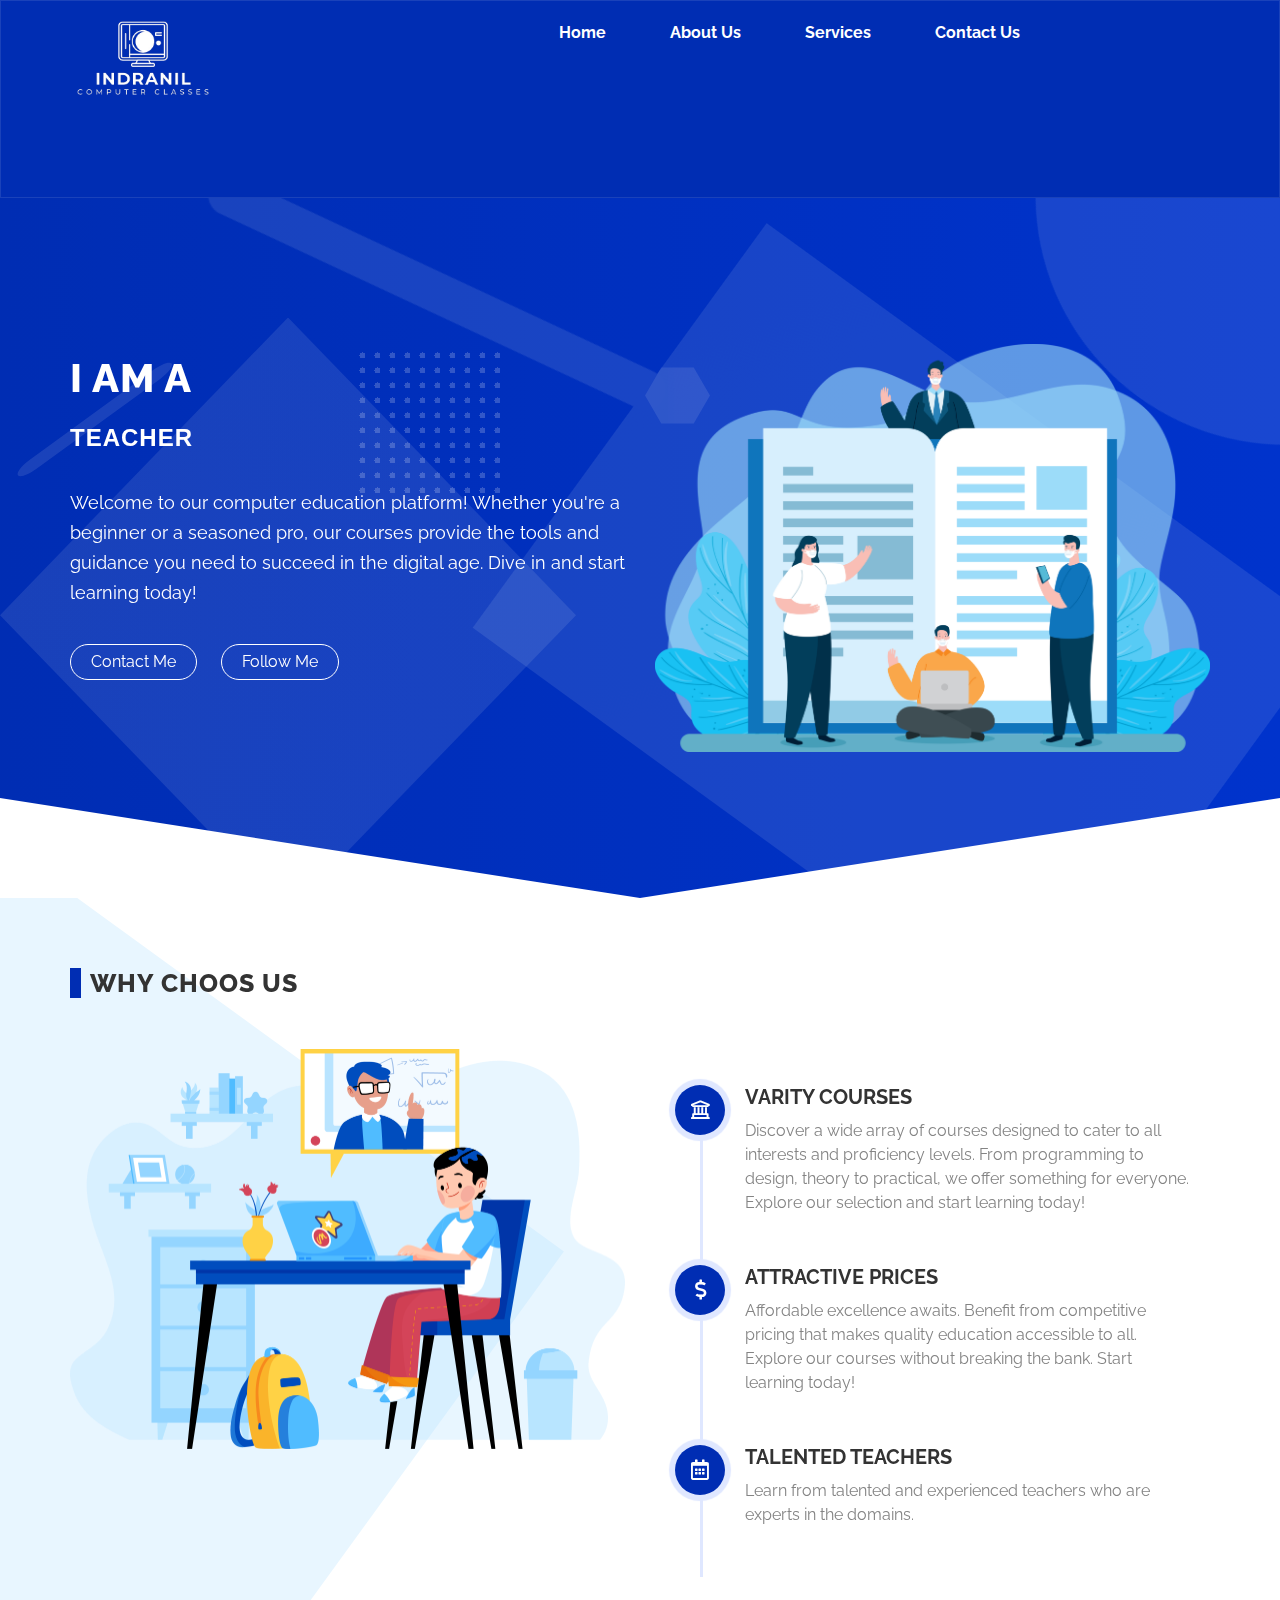
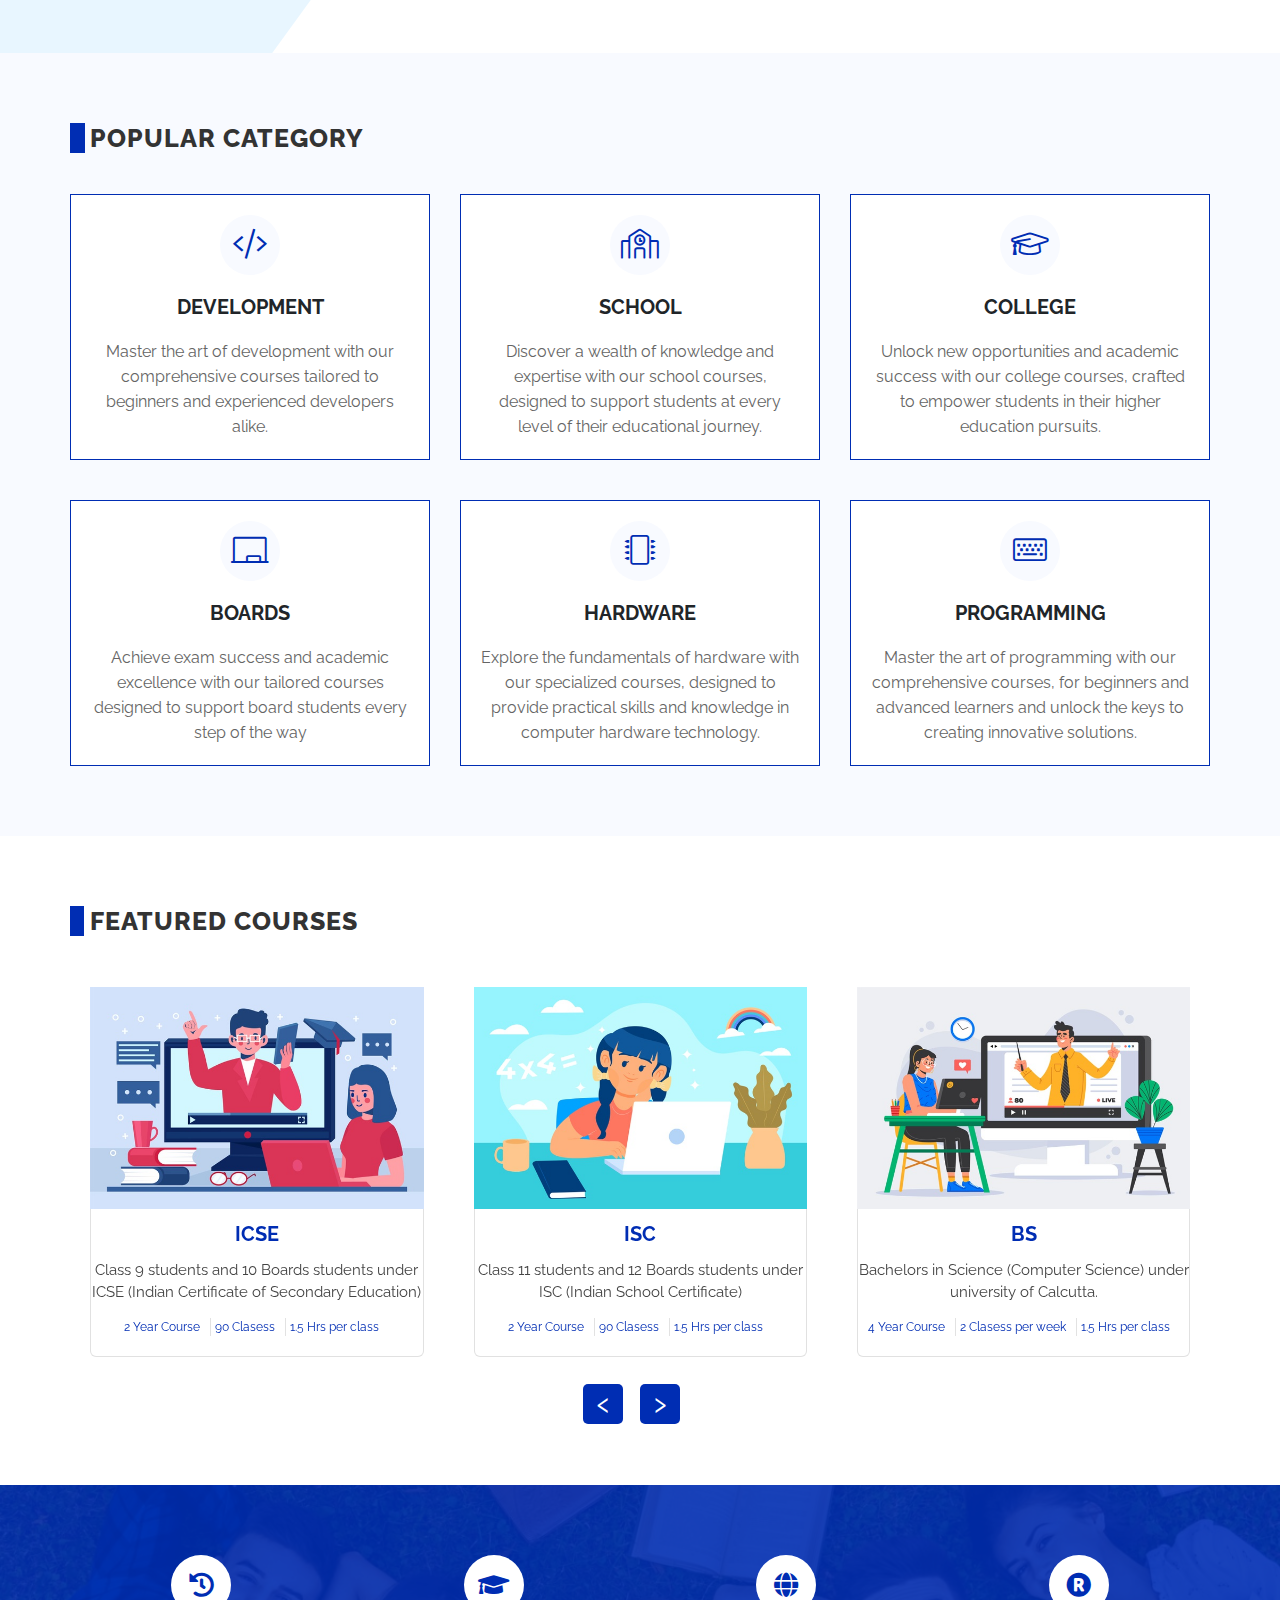
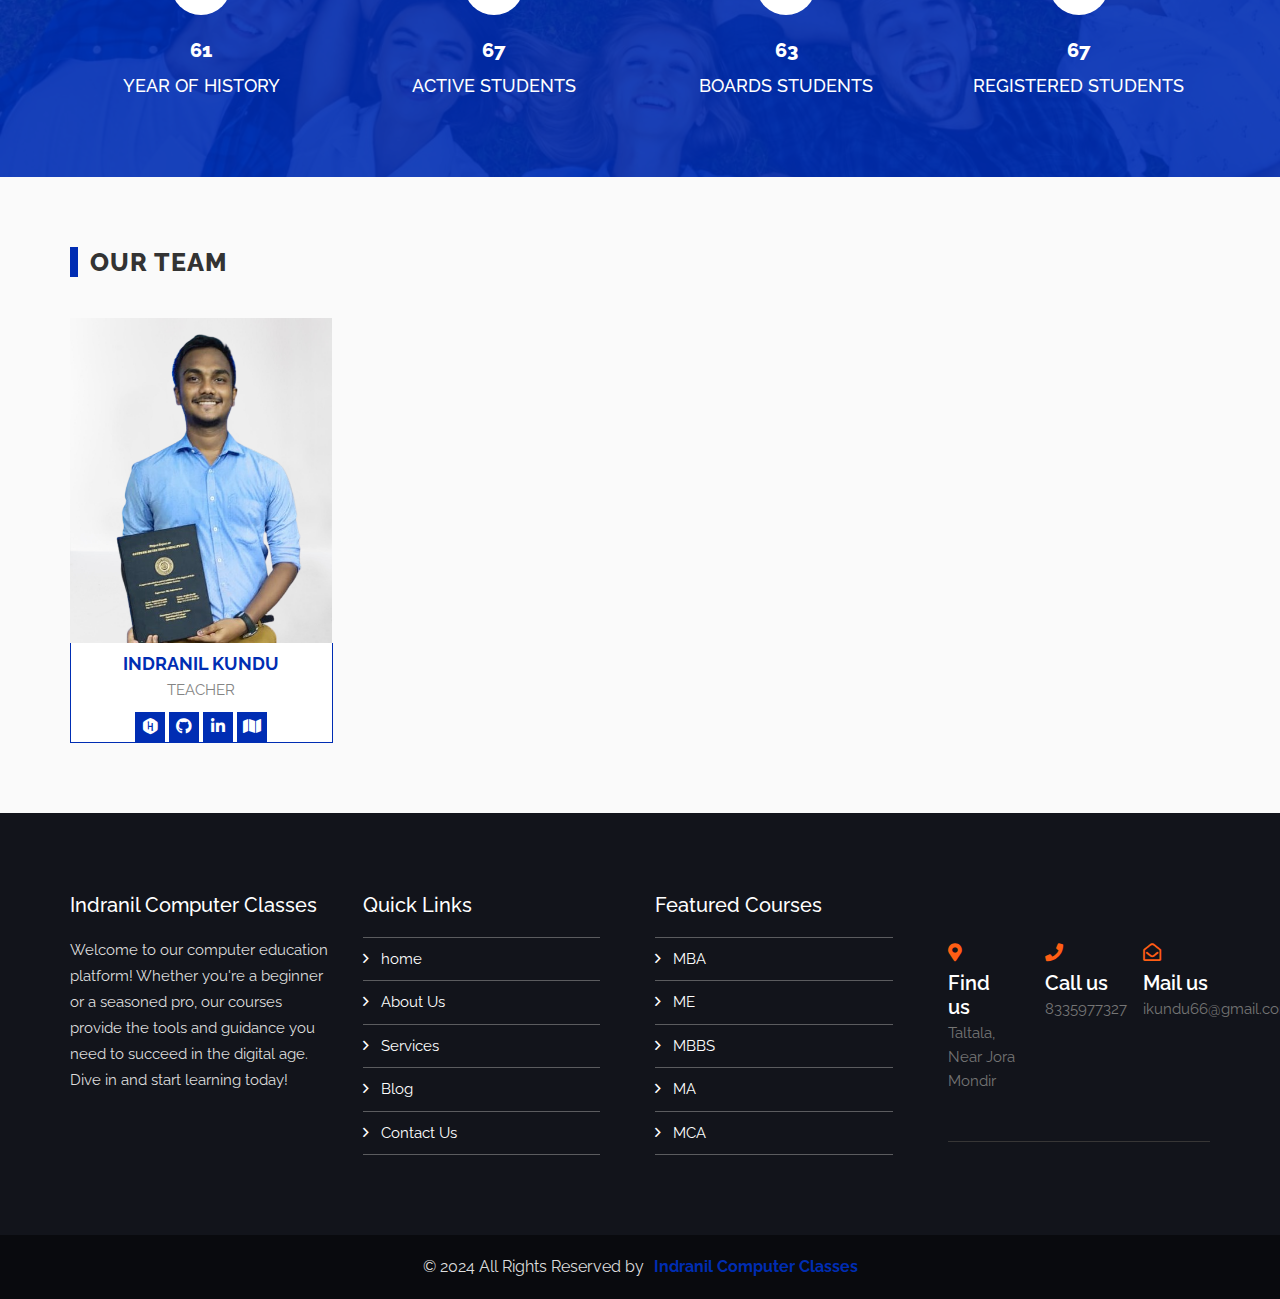
<file: index.html>
<!doctype html>
<html lang="en">

<head>
    <meta charset="utf-8">
    <meta name="viewport" content="width=device-width, initial-scale=1, shrink-to-fit=no">
    <title>ICC</title>
    <link rel="stylesheet" href="assets/css/bootstrap.min.css">
    <link rel="stylesheet" href="assets/css/all.min.css">
    <link rel="stylesheet" href="assets/css/plugins/owl.carousel.css">
    <link rel="stylesheet" href="assets/css/plugins/owl.carousel.min.css">
    <link rel="stylesheet" href="assets/css/style.css">
</head>

<body>
    <header>
        <div class="my-nav sub-01">
            <div class="container">
                <div class="row">
                    <div class="nav-items">
                        <div class="menu-toggle">
                            <div class="menu-hamburger"></div>
                        </div>
                        <div class="logo">
                            <img src="assets/images/logo-01.png">
                        </div>
                        <div class="menu-items">
                            <div class="menu">
                                <ul>
                                    <li><a href="index.html">Home</a></li>
                                    <li><a href="about-us.html">About Us</a></li>
                                    <li><a href="services.html">Services</a></li>
                                    <li><a href="contact-us.html">Contact Us</a></li>
                                </ul>
                            </div>
                        </div>
                    </div>
                </div>
            </div>
        </div>
    </header>
    <main>
        <!-- ============Slider  Section  Start============ -->
        <section class="slider">
            <div class="shap"></div>
            <div class="shap-01">
                <svg version="1.1" xmlns="http://www.w3.org/2000/svg" xmlns:xlink="http://www.w3.org/1999/xlink" x="0px" y="0px"
                    width="75px" height="75px" viewBox="0 0 75 75" enable-background="new 0 0 75 75" xml:space="preserve">
                    <g id="Layer_1">
                    </g>
                    <g id="Layer_2">
                        <linearGradient id="SVGID_1_" gradientUnits="userSpaceOnUse" x1="5.0576" y1="37.5" x2="69.9424" y2="37.5">
                            <stop offset="0.35" style="stop-color:#EDF4F8" />
                            <stop offset="0.439" style="stop-color:#F6FAFC" />
                            <stop offset="0.5874" style="stop-color:#FDFEFE" />
                            <stop offset="1" style="stop-color:#FFFFFF" />
                        </linearGradient>
                        <polygon fill="url(#SVGID_1_)"
                            points="21.279,65.596 5.058,37.5 21.279,9.404 53.721,9.404 69.942,37.5 53.721,65.596 	" />
                    </g>
                </svg>
            </div>
            <div class="shap-02">
                <svg version="1.1" id="Layer_1" xmlns="http://www.w3.org/2000/svg" xmlns:xlink="http://www.w3.org/1999/xlink" x="0px"
                    y="0px" width="30px" height="200px" viewBox="0 0 30 200" style="enable-background:new 0 0 30 200;"
                    xml:space="preserve">
                    <path style="fill:#FFFFFF;" d="M20.666,176.646C20.666,186.782,18.129,195,15,195l0,0c-3.129,0-5.667-8.218-5.667-18.354V23.352
                	C9.333,13.217,11.871,5,15,5l0,0c3.129,0,5.666,8.217,5.666,18.352V176.646z" />
                </svg>
            </div>
            <div class="shape-03"></div>
            <div class="container">
                <div class="row">
                    <div class="main-wrapper">
                        <div class="sub-wrapper-01">
                            <div class="content">
                                <h1>I am a <div id="dynamic-text"></div></h1>
                                <p>Welcome to our computer education platform! Whether you're a beginner
                                     or a seasoned pro, our courses provide the tools
                                     and guidance you need to succeed in the digital age. Dive in and start learning today!</p>
                                <div class="btn-01">
                                    <ul>
                                        <li><a href="https://wa.me/+918335977327">Contact Me</a></li>
                                        <li><a href="https://www.linkedin.com/in/indranilkundu1">Follow Me</a></li>
                                    </ul>
                                </div>
                            </div>
                        </div>
                        <div class="sub-wrapper-01">
                            <div class="image">
                                <div class="my-ba">
                                    <img src="assets/images/slider/1.png">
                                </div>
                            </div>
                        </div>
                    </div>
                </div>
            </div>
        </section>

        <!-- ============bg-se-01  Section  Start============ -->

        <section class="bg-se-01">
            <div class="container">
                <div class="row">
                    <div class="heading">
                        <h2>WHY CHOOS US</h2>
                    </div>
                </div>
                <div class="row">
                    <div class="col-lg-6 col-md-6 col-sm-12 col-12 order-sm-2 order-2 order-md-0 order-lg-0 order-xl-0">
                        <div class="main-card">
                            <div class="sub-card">
                                <img src="assets/images/bg/1.png">
                            </div>
                        </div>
                    </div>

                    <div class="col-lg-6 col-md-6 col-sm-12 col-12">
                        <div class="main-card">
                            <div class="content">
                                <ol>
                                    <li>
                                        <h3>VARITY COURSES</h3>
                                        <p>Discover a wide array of courses designed to cater to all interests and proficiency levels.
                                             From programming to design, theory to practical, we offer something for everyone.
                                              Explore our selection and start learning today!</p>
                                    </li>
                                    <li>
                                        <h3>ATTRACTIVE PRICES</h3>
                                        <p>Affordable excellence awaits. Benefit from competitive pricing that makes quality education
                                             accessible to all. Explore our courses without breaking the bank. Start learning today!</p>
                                    </li>
                                    <li>
                                        <h3>TALENTED TEACHERS</h3>
                                        <p>Learn from talented and experienced teachers who are experts in the domains.</p>
                                    </li>
                                </ol>
                            </div>
                        </div>
                    </div>
                </div>
            </div>
        </section>

        <!-- ============bg-se-02  Section  Start============ -->

        <section class="bg-se-02">
            <div class="container">
                <div class="row">
                    <div class="heading">
                        <h2>POPULAR CATEGORY</h2>
                    </div>
                </div>

                <div class="row">
                    <div class="col-lg-4 col-md-4 col-sm-6 col-12">
                        <div class="main-wrapper">
                            <div class="content text-center">
                                <div class="icon">
                                    <i class="fal fa-code"></i>
                                </div>
                                <div class="sentence">
                                    <h3>DEVELOPMENT</h3>
                                    <p>Master the art of development with our comprehensive courses tailored to beginners and experienced developers alike.</p>
                                </div>
                            </div>
                        </div>
                    </div>

                    <div class="col-lg-4 col-md-4 col-sm-6 col-12">
                        <div class="main-wrapper">
                            <div class="content text-center">
                                <div class="icon">
                                    <i class="fal fa-school"></i>
                                </div>
                                <div class="sentence">
                                    <h3>SCHOOL</h3>
                                    <p>Discover a wealth of knowledge
                         and expertise with our school courses, designed to support students at every level of their educational journey.</p>
                                </div>
                            </div>
                        </div>
                    </div>

                    <div class="col-lg-4 col-md-4 col-sm-6 col-12">
                        <div class="main-wrapper">
                            <div class="content text-center">
                                <div class="icon">
                                    <i class="fal fa-graduation-cap"></i>
                                </div>
                                <div class="sentence">
                                    <h3>COLLEGE</h3>
                                    <p>Unlock new opportunities and academic
                                         success with our college courses, crafted to empower students in their higher education pursuits.</p>
                                </div>
                            </div>
                        </div>
                    </div>

                    <div class="col-lg-4 col-md-4 col-sm-6 col-12">
                        <div class="main-wrapper">
                            <div class="content text-center">
                                <div class="icon">
                                    <i class="fal fa-chalkboard"></i>
                                </div>
                                <div class="sentence">
                                    <h3>BOARDS</h3>
                                    <p>Achieve exam success and academic excellence with our tailored 
                                        courses designed to support board students every step of the way</p>
                                </div>
                            </div>
                        </div>
                    </div>

                    <div class="col-lg-4 col-md-4 col-sm-6 col-12">
                        <div class="main-wrapper">
                            <div class="content text-center">
                                <div class="icon">
                                    <i class="fal fa-microchip"></i>
                                </div>
                                <div class="sentence">
                                    <h3>HARDWARE</h3>
                                    <p>Explore the fundamentals of hardware with our specialized courses,
                                         designed to provide practical skills and knowledge in computer hardware technology.</p>
                                </div>
                            </div>
                        </div>
                    </div>

                    <div class="col-lg-4 col-md-4 col-sm-6 col-12">
                        <div class="main-wrapper">
                            <div class="content text-center">
                                <div class="icon">
                                    <i class="fal fa-keyboard"></i>
                                </div>
                                <div class="sentence">
                                    <h3>PROGRAMMING</h3>
                                    <p>Master the art of programming with our comprehensive courses, for beginners and advanced learners and unlock the keys to creating innovative solutions.</p>
                                </div>
                            </div>
                        </div>
                    </div>
                </div>
            </div>
        </section>

        <!-- ============bg-se-03  Section  Start============ -->

        <section class="bg-se-03">
            <div class="container">
                <div class="row">
                    <div class="heading">
                        <h2>Featured Courses</h2>
                    </div>
                </div>

                <div class="row">
                    <div class="col-12">
                        <div class="wrapper">
                            <div class="owl-carousel owl-theme">
                                <div class="item">
                                    <div class="my-items">
                                        <div class="content">
                                            <div class="image-01">
                                                <img src="assets/images/courses/1.jpg">
                                            </div>
                                            <div class="sentence">
                                                <b>ICSE</b>
                                                <p>Class 9 students and 10 Boards students under ICSE (Indian Certificate of Secondary Education)</p>
                                                <ol>
                                                    <li>2 Year Course</li>
                                                    <li>90 Clasess</li>
                                                    <li>1.5 Hrs per class</li>
                                                </ol>
                                            </div>
                                        </div>
                                    </div>
                                </div>

                                <div class="item">
                                    <div class="my-items">
                                        <div class="content">
                                            <div class="image-01">
                                                <img src="assets/images/courses/2.jpg">
                                            </div>
                                            <div class="sentence">
                                                <b>ISC</b>
                                                <p>Class 11 students and 12 Boards students under ISC (Indian School Certificate)</p>
                                                <ol>
                                                    <li>2 Year Course</li>
                                                    <li>90 Clasess</li>
                                                    <li>1.5 Hrs per class</li>
                                                </ol>
                                            </div>
                                        </div>
                                    </div>
                                </div>

                                <div class="item">
                                    <div class="my-items">
                                        <div class="content">
                                            <div class="image-01">
                                                <img src="assets/images/courses/3.jpg">
                                            </div>
                                            <div class="sentence">
                                                <b>BS</b>
                                                <p>Bachelors in Science (Computer Science) under university of Calcutta.</p>
                                                <ol>
                                                    <li>4 Year Course</li>
                                                    <li>2 Clasess per week</li>
                                                    <li>1.5 Hrs per class</li>
                                                </ol>
                                            </div>
                                        </div>
                                    </div>
                                </div>

                                <div class="item">
                                    <div class="my-items">
                                        <div class="content">
                                            <div class="image-01">
                                                <img src="assets/images/courses/4.jpg">
                                            </div>
                                            <div class="sentence">
                                                <b>BCA</b>
                                                <p>Bachelors of Computer Applications under MAKAUT and other universities.</p>
                                                <ol>
                                                    <li>4 Year Course</li>
                                                    <li>2 Clasess per week</li>
                                                    <li>1.5 Hrs per class</li>
                                                </ol>
                                            </div>
                                        </div>
                                    </div>
                                </div>

                                <div class="item">
                                    <div class="my-items">
                                        <div class="content">
                                            <div class="image-01">
                                                <img src="assets/images/courses/5.jpg">
                                            </div>
                                            <div class="sentence">
                                                <b>BE/BTECH</b>
                                                <p>Bachelors of Technology/Engineering under MAKAUT and other universities.</p>
                                                <ol>
                                                    <li>4 Year Course</li>
                                                    <li>2 Clasess per week</li>
                                                    <li>1.5 Hrs per class</li>
                                                </ol>
                                            </div>
                                        </div>
                                    </div>
                                </div>

                                <div class="item">
                                    <div class="my-items">
                                        <div class="content">
                                            <div class="image-01">
                                                <img src="assets/images/courses/6.jpg">
                                            </div>
                                            <div class="sentence">
                                                <b>BCOM</b>
                                                <p>IT Subject present in the 2nd Year of the BCOM course.</p>
                                                <ol>
                                                    <li>6 Months Course</li>
                                                    <li>24 Clasess</li>
                                                    <li>1.5 Hrs per class</li>
                                                </ol>
                                            </div>
                                        </div>
                                    </div>
                                </div>

                                <div class="item">
                                    <div class="my-items">
                                        <div class="content">
                                            <div class="image-01">
                                                <img src="assets/images/courses/7.jpg">
                                            </div>
                                            <div class="sentence">
                                                <b>BBA</b>
                                                <p>IT Subject present in the 2nd Year of the BBA course.</p>
                                                <ol>
                                                    <li>6 Months Course</li>
                                                    <li>24 Clasess</li>
                                                    <li>1.5 Hrs per class</li>
                                                </ol>
                                            </div>
                                        </div>
                                    </div>
                                </div>
                            </div>
                        </div>
                    </div>
                </div>
            </div>
        </section>

        <!-- ============bg-se-04  Section  Start============ -->

        <section class="bg-se-04">
            <div class="container">
                <div class="row">
                    <div class="col-lg-3 col-md-4 col-sm-6 col-6">
                        <div class="_lk_bg_cd">
                            <i class="fal fa-history"></i>
                            <div class="counting" data-count="5">100</div>
                            <h5>YEAR OF HISTORY</h5>
                        </div>
                    </div>
        
                    <div class="col-lg-3 col-md-4 col-sm-6 col-6">
                        <div class="_lk_bg_cd">
                            <i class="fal fa-graduation-cap"></i>
                            <div class="counting" data-count="20">100</div>
                            <h5>ACTIVE STUDENTS</h5>
                        </div>
                    </div>
        
                    <div class="col-lg-3 col-md-4 col-sm-6 col-6">
                        <div class="_lk_bg_cd">
                            <i class="fal fa-globe"></i>
                            <div class="counting" data-count="10">100</div>
                            <h5>BOARDS STUDENTS</h5>
                        </div>
                    </div>
        
                    <div class="col-lg-3 col-md-4 col-sm-6 col-6">
                        <div class="_lk_bg_cd">
                            <i class="fal fa-registered"></i>
                            <div class="counting" data-count="20">100</div>
                            <h5>REGISTERED STUDENTS</h5>
                        </div>
                    </div>
                </div>
            </div>
        </section>

        <!-- ============bg-se-05  Section  Start============ -->

        <!-- <section class="bg-se-05">
            <div class="container">
                <div class="row">
                    <div class="heading">
                        <h2>Latest News</h2>
                    </div>
                </div>

                <div class="row">
                    <div class="col-lg-4 col-md-4 col-sm-6 col-xs-12">
                        <article class="_lk_bg_sd_we">
                            <div class="_bv_xs_we">
                                <img src="assets/images/blog/img-01.jpg">
                            </div>
                            <div class="_xs_we_er">
                                <div class="_he_w">
                                    <h3>Easy English Learning Way</h3>
                                    <ol>
                                        <li><span>by</span> admin<span class="_mn_cd_xs">August 20, 2020</span></li>
                                    </ol>
                                    <p>Lorem ipsum dolor sit amet, consectetur adipiscing elit, sed do eiusmod tempor incididunt ut labore.
                                    </p>
                                </div>
                            </div>
                        </article>
                    </div>

                    <div class="col-lg-4 col-md-4 col-sm-6 col-xs-12">
                        <article class="_lk_bg_sd_we">
                            <div class="_bv_xs_we">
                                <img src="assets/images/blog/img-02.jpg">
                            </div>
                            <div class="_xs_we_er">
                                <div class="_he_w">
                                    <h3>Easy English Learning Way</h3>
                                    <ol>
                                        <li><span>by</span> admin<span class="_mn_cd_xs">August 20, 2020</span></li>
                                    </ol>
                                    <p>Lorem ipsum dolor sit amet, consectetur adipiscing elit, sed do eiusmod tempor incididunt ut labore.
                                    </p>
                                </div>
                            </div>
                        </article>
                    </div>

                    <div class="col-lg-4 col-md-4 col-sm-6 col-xs-12">
                        <article class="_lk_bg_sd_we">
                            <div class="_bv_xs_we">
                                <img src="assets/images/blog/img-03.jpg">
                            </div>
                            <div class="_xs_we_er">
                                <div class="_he_w">
                                    <h3>Easy English Learning Way</h3>
                                    <ol>
                                        <li><span>by</span> admin<span class="_mn_cd_xs">August 20, 2020</span></li>
                                    </ol>
                                    <p>Lorem ipsum dolor sit amet, consectetur adipiscing elit, sed do eiusmod tempor incididunt ut labore.
                                    </p>
                                </div>
                            </div>
                        </article>
                    </div>
                </div>
            </div>
        </section> -->

        <!-- ============bg-se-06  Section  Start============ -->
        
        <section class="bg-se-06">
            <div class="container">
                <div class="row">
                    <div class="heading">
                        <h2>Our Team</h2>
                    </div>
                </div>
                <div class="row">
                    <div class="col-lg-3 col-md-4 col-sm-6 col-12">
                        <div class="team-card">
                            <div class="image-team">
                                <img src="assets/images/team/1.png">
                            </div>
                            <div class="team-content">
                                <h3>INDRANIL KUNDU</h3>
                                <p>TEACHER</p>
                                <ol>
                                    <li><a href="https://www.hackerrank.com/profile/Orton12"><i class="fab fa-hackerrank"></i></a></li>
                                    <li><a href="https://github.com/Orton1269"><i class="fab fa-github"></i></a></li>
                                    <li><a href="https://www.linkedin.com/in/indranilkundu1"><i class="fab fa-linkedin-in"></i></a></li>
                                    <li><a href="https://maps.app.goo.gl/xCatxUhKkgELhuzH6"><i class="fa fa-map"></i></a></li>
                                </ol>
                            </div>
                        </div>
                    </div>
                </div>
            </div>
        </section>
    </main>

    <!-- ============Footer  Start============ -->

    <footer>
        <div class="container">
            <div class="row">
                <div class="col-lg-3 col-md-3 col-6">
                    <div class="_kl_de_w">
                        <h3>Indranil Computer Classes</h3>
                        <p>Welcome to our computer education platform! Whether you're a beginner
                            or a seasoned pro, our courses provide the tools
                            and guidance you need to succeed in the digital age. Dive in and start learning today!</p>
                    </div>
                </div>
    
                <div class="col-lg-3 col-md-3 col-6">
                    <div class="_kl_de_w">
                        <h3>Quick Links</h3>
                        <ol>
                            <li><a href="#"><i class="far fa-angle-right"></i>home</a></li>
                            <li><a href="about-us.html"><i class="far fa-angle-right"></i>About Us</a></li>
                            <li><a href="services.html"><i class="far fa-angle-right"></i>Services</a></li>
                            <li><a href="blog.html"><i class="far fa-angle-right"></i>Blog</a></li>
                            <li class="last"><a href="contact-us.html"><i class="far fa-angle-right"></i>Contact Us</a></li>
                        </ol>
                    </div>
                </div>
    
                <div class="col-lg-3 col-md-3 col-6">
                    <div class="_kl_de_w">
                        <h3>Featured Courses</h3>
                        <ol>
                            <li><a href="#"><i class="far fa-angle-right"></i>MBA</a></li>
                            <li><a href="#"><i class="far fa-angle-right"></i>ME</a></li>
                            <li><a href="#"><i class="far fa-angle-right"></i>MBBS</a></li>
                            <li><a href="#"><i class="far fa-angle-right"></i>MA</a></li>
                            <li class="last"><a href="#"><i class="far fa-angle-right"></i>MCA</a></li>
                        </ol>
                    </div>
                </div>
    
                <div class="col-lg-3 col-md-3 col-6">
                    <div class="_kl_de_w">
                        <div class="footer-cta pt-5 pb-5">
                            <div class="row">
                                <div class="col-xl-4 col-md-4 mb-30">
                                    <div class="single-cta">
                                        <i class="fas fa-map-marker-alt"></i>
                                        <div class="cta-text">
                                            <h4>Find us</h4>
                                            <span>Taltala, Near Jora Mondir</span>
                                        </div>
                                    </div>
                                </div>
                                <div class="col-xl-4 col-md-4 mb-30">
                                    <div class="single-cta">
                                        <i class="fas fa-phone"></i>
                                        <div class="cta-text">
                                            <h4>Call us</h4>
                                            <span>8335977327</span>
                                        </div>
                                    </div>
                                </div>
                                <div class="col-xl-4 col-md-4 mb-30">
                                    <div class="single-cta">
                                        <i class="far fa-envelope-open"></i>
                                        <div class="cta-text">
                                            <h4>Mail us</h4>
                                            <span>ikundu66@gmail.com</span>
                                        </div>
                                    </div>
                                </div>
                            </div>
                        </div>
                    </div>
                </div>
            </div>
        </div>
    </footer>

    <div class="end-footer">
        <div class="container">
            <div class="row">
                <div class="col-12">
                    <div class="last-card">
                        <p>© 2024 All Rights Reserved by<a href="#">Indranil Computer Classes</a></p>
                    </div>
                </div>
            </div>
        </div>
    </div>
</body>

<script src="assets/js/jquery-3.2.1.min.js"></script>
<script src="assets/js/popper.min.js"></script>
<script src="assets/js/bootstrap.min.js"></script>
<script src="assets/js/plugins/owl.carousel.js"></script>
<script src="assets/js/plugins/owl.carousel.min.js"></script>
<script src="assets/js/script.js"></script>



<script>
    const words = ['Teacher', 'Student', 'Friend'];
    let currentIndex = 0;
    let currentWord = '';
    let forward = true;
    function animateText() {
      if (forward) {
        currentWord += words[currentIndex][currentWord.length];
        document.getElementById('dynamic-text').textContent = currentWord;
        if (currentWord === words[currentIndex]) {
          forward = false;
          setTimeout(animateText, 1000);
        } else {
          setTimeout(animateText, 100);
        }
      } else {
        currentWord = currentWord.slice(0, -1);
        document.getElementById('dynamic-text').textContent = currentWord;
        if (currentWord === '') {
          forward = true;
          currentIndex = (currentIndex + 1) % words.length;
        }
        setTimeout(animateText, 100);
      }
    }
    animateText();
  </script>
</html>
</file>
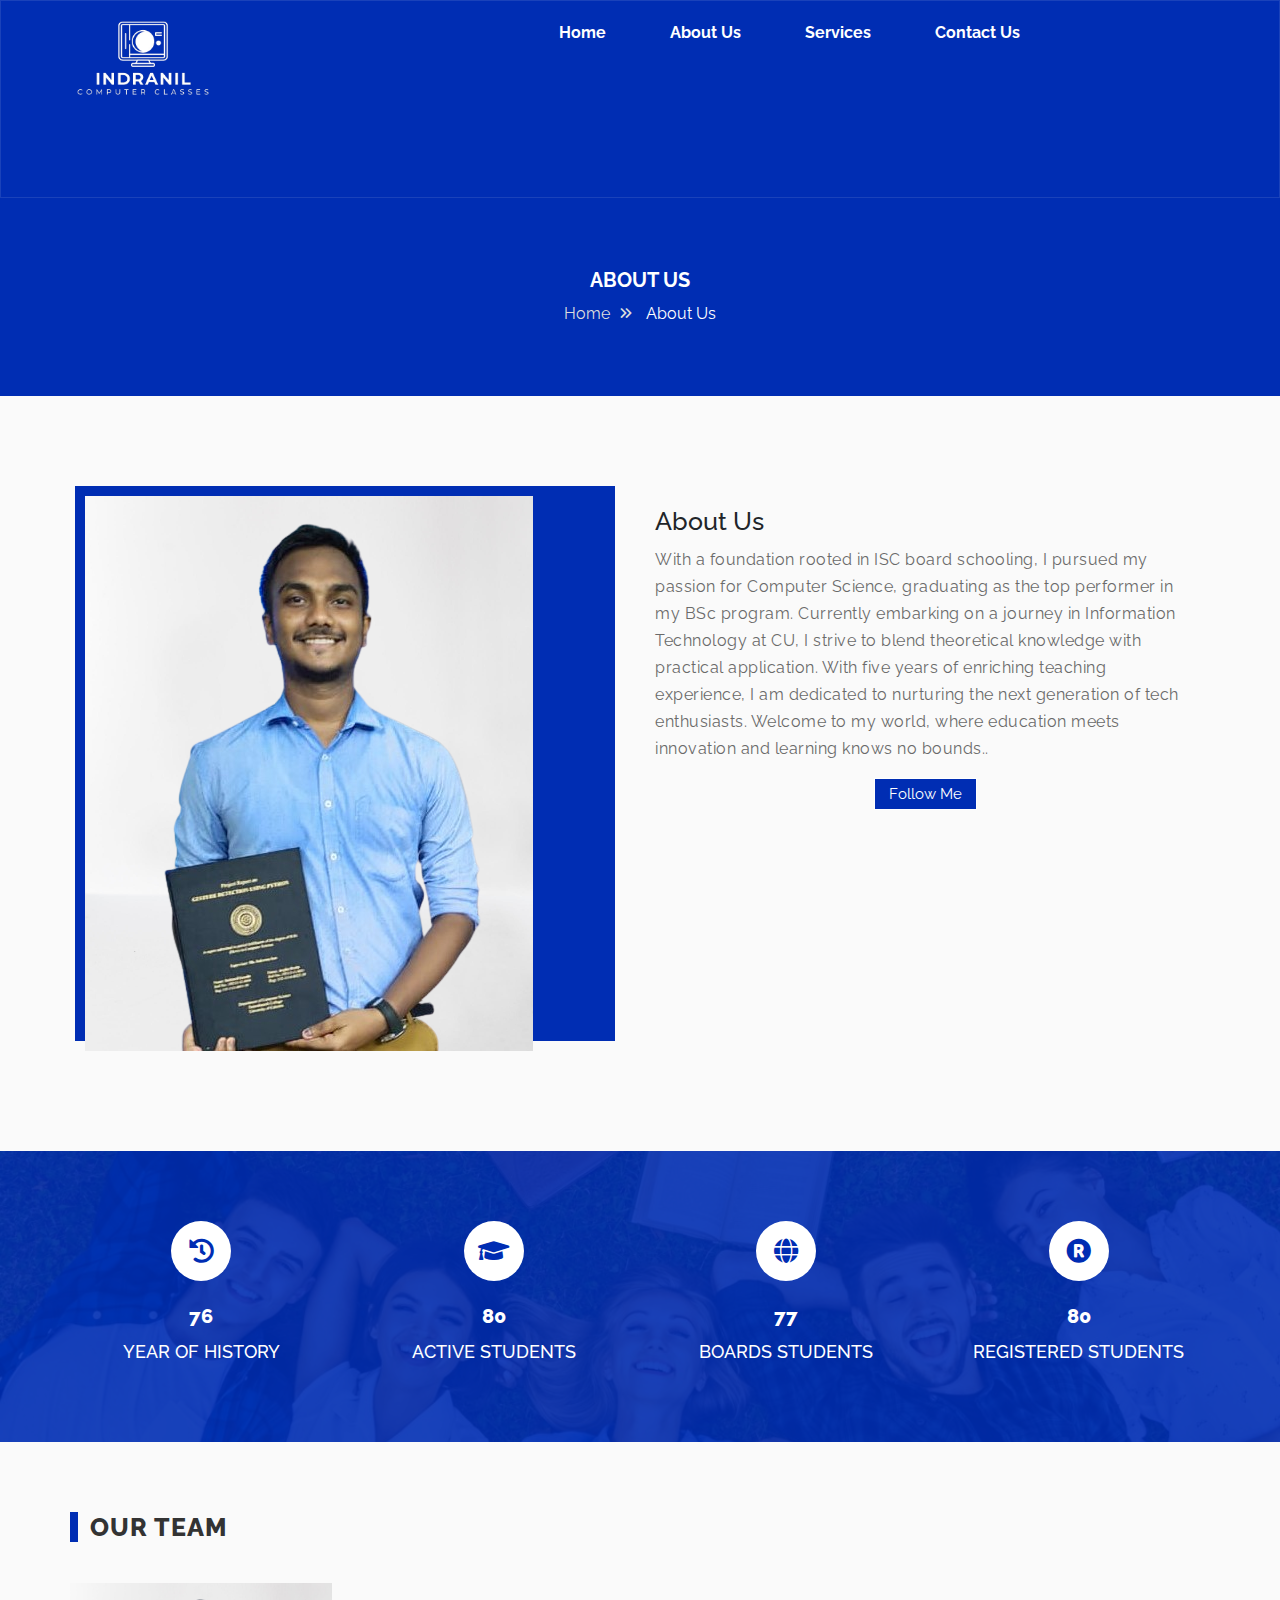
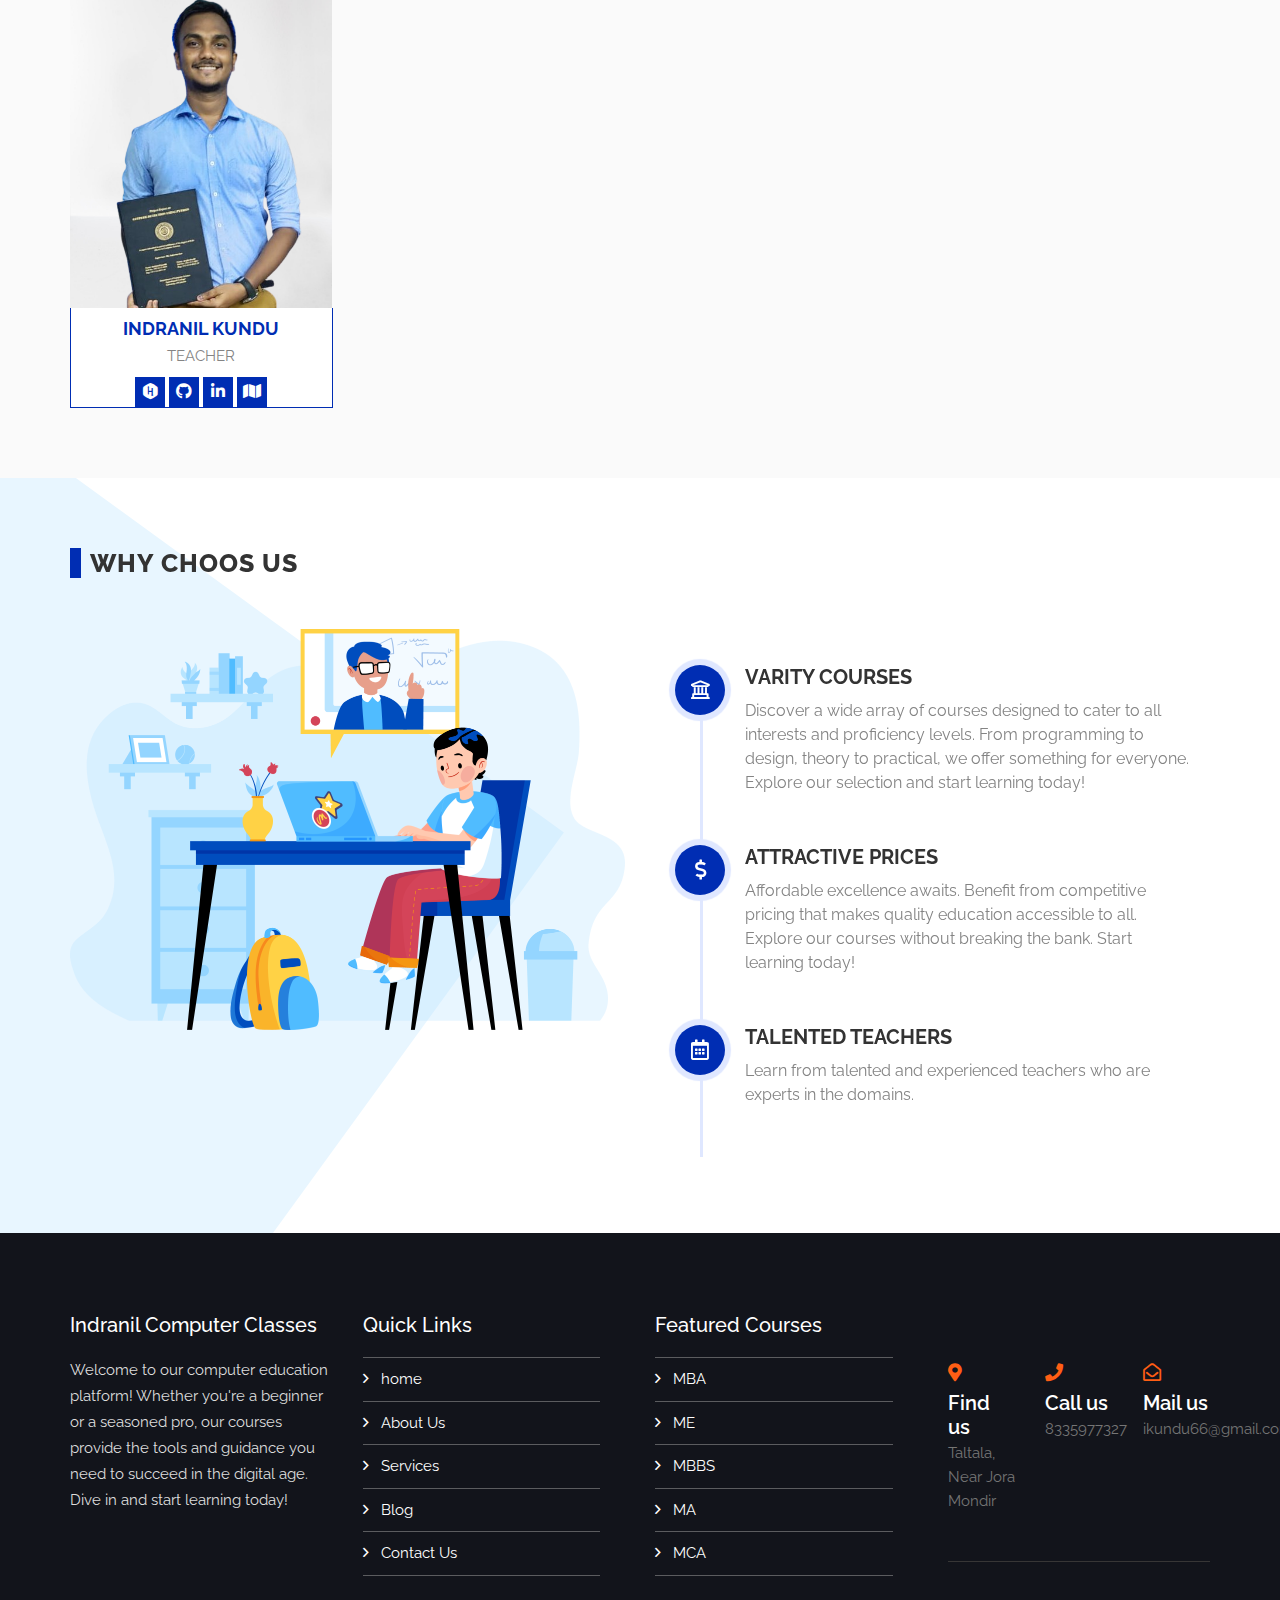
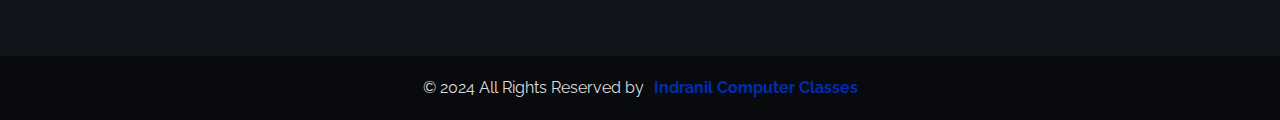
<file: about-us.html>
<!doctype html>
<html lang="en">

<head>
    <meta charset="utf-8">
    <meta name="viewport" content="width=device-width, initial-scale=1, shrink-to-fit=no">
    <title>School</title>
    <link rel="stylesheet" href="assets/css/bootstrap.min.css">
    <link rel="stylesheet" href="assets/css/all.min.css">
    <link rel="stylesheet" href="assets/css/plugins/owl.carousel.css">
    <link rel="stylesheet" href="assets/css/plugins/owl.carousel.min.css">
    <link rel="stylesheet" href="assets/css/style.css">
</head>

<body>
    <header>
        <div class="my-nav sub-01">
            <div class="container">
                <div class="row">
                    <div class="nav-items">
                        <div class="menu-toggle">
                            <div class="menu-hamburger"></div>
                        </div>
                        <div class="logo">
                            <img src="assets/images/logo-01.png">
                        </div>
                        <div class="menu-items">
                            <div class="menu">
                                <ul>
                                    <li><a href="index.html">Home</a></li>
                                    <li><a href="about-us.html">About Us</a></li>
                                    <li><a href="services.html">Services</a></li>
                                    <li><a href="contact-us.html">Contact Us</a></li>
                                </ul>
                            </div>
                        </div>
                    </div>
                </div>
            </div>
        </div>
    </header>
    <main>

        <!-- ============abt-01 Section  Start============ -->

        <section class="abt-01">
            <div class="container">
                <div class="row">
                    <div class="col-12">
                        <div class="heading-wrapper">
                            <h3>About Us</h3>
                            <ol>
                                <li>Home<i class="far fa-angle-double-right"></i></li>
                                <li>About Us</li>
                            </ol>
                        </div>
                    </div>
                </div>
            </div>
        </section>

        <!-- ============abt-02 Section  Start============ -->

        <section class="abt-02">
            <div class="container">
                <div class="row">
                    <div class="abt-main d-flex">
                        <div class="abt-spirit">
                            <div class="image-box">
                                <img src="assets/images/1.png">
                            </div>
                        </div>
                        <div class="abt-spirit">
                            <div class="abt-content-card">
                                <h2>About Us</h2>
                                <p>With a foundation rooted in ISC board schooling, I pursued my passion for Computer Science, graduating as the top performer in my BSc program. Currently embarking on a journey in Information Technology at CU, I strive to blend theoretical knowledge with practical application. With five years of enriching teaching experience, I am dedicated to nurturing the next generation of tech enthusiasts. Welcome to my world, where education meets innovation and learning knows no bounds..</p>                         
                                <span>
                                    <a href="https://www.linkedin.com/in/indranilkundu1">Follow Me</a>
                                </span>
                            </div>
                        </div>
                    </div>
                </div>
            </div>
        </section>



    

        <!-- ============bg-se-04  Section  Start============ -->

        <section class="bg-se-04">
            <div class="container">
                <div class="row">
                    <div class="col-lg-3 col-md-4 col-sm-6 col-6">
                        <div class="_lk_bg_cd">
                            <i class="fal fa-history"></i>
                            <div class="counting" data-count="5">100</div>
                            <h5>YEAR OF HISTORY</h5>
                        </div>
                    </div>
        
                    <div class="col-lg-3 col-md-4 col-sm-6 col-6">
                        <div class="_lk_bg_cd">
                            <i class="fal fa-graduation-cap"></i>
                            <div class="counting" data-count="20">100</div>
                            <h5>ACTIVE STUDENTS</h5>
                        </div>
                    </div>
        
                    <div class="col-lg-3 col-md-4 col-sm-6 col-6">
                        <div class="_lk_bg_cd">
                            <i class="fal fa-globe"></i>
                            <div class="counting" data-count="10">100</div>
                            <h5>BOARDS STUDENTS</h5>
                        </div>
                    </div>
        
                    <div class="col-lg-3 col-md-4 col-sm-6 col-6">
                        <div class="_lk_bg_cd">
                            <i class="fal fa-registered"></i>
                            <div class="counting" data-count="20">100</div>
                            <h5>REGISTERED STUDENTS</h5>
                        </div>
                    </div>
                </div>
            </div>
        </section>

        <!-- ============bg-se-06  Section  Start============ -->

        <section class="bg-se-06">
            <div class="container">
                <div class="row">
                    <div class="heading">
                        <h2>Our Team</h2>
                    </div>
                </div>
                <div class="row">
                    <div class="col-lg-3 col-md-4 col-sm-6 col-12">
                        <div class="team-card">
                            <div class="image-team">
                                <img src="assets/images/team/1.png">
                            </div>
                            <div class="team-content">
                                <h3>INDRANIL KUNDU</h3>
                                <p>TEACHER</p>
                                <ol>
                                    <li><a href="https://www.hackerrank.com/profile/Orton12"><i class="fab fa-hackerrank"></i></a></li>
                                    <li><a href="https://github.com/Orton1269"><i class="fab fa-github"></i></a></li>
                                    <li><a href="https://www.linkedin.com/in/indranilkundu1"><i class="fab fa-linkedin-in"></i></a></li>
                                    <li><a href="https://maps.app.goo.gl/xCatxUhKkgELhuzH6"><i class="fa fa-map"></i></a></li>
                                </ol>
                            </div>
                        </div>
                    </div>
                </div>
            </div>
        </section>

        <!-- ============bg-se-01  Section  Start============ -->
        
        <section class="bg-se-01">
            <div class="container">
                <div class="row">
                    <div class="heading">
                        <h2>WHY CHOOS US</h2>
                    </div>
                </div>
                <div class="row">
                    <div class="col-lg-6 col-md-6 col-sm-12 col-12 order-sm-2 order-2 order-md-0 order-lg-0 order-xl-0">
                        <div class="main-card">
                            <div class="sub-card">
                                <img src="assets/images/bg/1.png">
                            </div>
                        </div>
                    </div>

                    <div class="col-lg-6 col-md-6 col-sm-12 col-12">
                        <div class="main-card">
                            <div class="content">
                                <ol>
                                    <li>
                                        <h3>VARITY COURSES</h3>
                                        <p>Discover a wide array of courses designed to cater to all interests and proficiency levels.
                                             From programming to design, theory to practical, we offer something for everyone.
                                              Explore our selection and start learning today!</p>
                                    </li>
                                    <li>
                                        <h3>ATTRACTIVE PRICES</h3>
                                        <p>Affordable excellence awaits. Benefit from competitive pricing that makes quality education
                                             accessible to all. Explore our courses without breaking the bank. Start learning today!</p>
                                    </li>
                                    <li>
                                        <h3>TALENTED TEACHERS</h3>
                                        <p>Learn from talented and experienced teachers who are experts in the domains.</p>
                                    </li>
                                </ol>
                            </div>
                        </div>
                    </div>
                </div>
            </div>
        </section>
    </main>

    <!-- ============Footer  Start============ -->

    <footer>
        <div class="container">
            <div class="row">
                <div class="col-lg-3 col-md-3 col-6">
                    <div class="_kl_de_w">
                        <h3>Indranil Computer Classes</h3>
                        <p>Welcome to our computer education platform! Whether you're a beginner
                            or a seasoned pro, our courses provide the tools
                            and guidance you need to succeed in the digital age. Dive in and start learning today!</p>
                    </div>
                </div>
    
                <div class="col-lg-3 col-md-3 col-6">
                    <div class="_kl_de_w">
                        <h3>Quick Links</h3>
                        <ol>
                            <li><a href="#"><i class="far fa-angle-right"></i>home</a></li>
                            <li><a href="about-us.html"><i class="far fa-angle-right"></i>About Us</a></li>
                            <li><a href="services.html"><i class="far fa-angle-right"></i>Services</a></li>
                            <li><a href="blog.html"><i class="far fa-angle-right"></i>Blog</a></li>
                            <li class="last"><a href="contact-us.html"><i class="far fa-angle-right"></i>Contact Us</a></li>
                        </ol>
                    </div>
                </div>
    
                <div class="col-lg-3 col-md-3 col-6">
                    <div class="_kl_de_w">
                        <h3>Featured Courses</h3>
                        <ol>
                            <li><a href="#"><i class="far fa-angle-right"></i>MBA</a></li>
                            <li><a href="#"><i class="far fa-angle-right"></i>ME</a></li>
                            <li><a href="#"><i class="far fa-angle-right"></i>MBBS</a></li>
                            <li><a href="#"><i class="far fa-angle-right"></i>MA</a></li>
                            <li class="last"><a href="#"><i class="far fa-angle-right"></i>MCA</a></li>
                        </ol>
                    </div>
                </div>
    
                <div class="col-lg-3 col-md-3 col-6">
                    <div class="_kl_de_w">
                        <div class="footer-cta pt-5 pb-5">
                            <div class="row">
                                <div class="col-xl-4 col-md-4 mb-30">
                                    <div class="single-cta">
                                        <i class="fas fa-map-marker-alt"></i>
                                        <div class="cta-text">
                                            <h4>Find us</h4>
                                            <span>Taltala, Near Jora Mondir</span>
                                        </div>
                                    </div>
                                </div>
                                <div class="col-xl-4 col-md-4 mb-30">
                                    <div class="single-cta">
                                        <i class="fas fa-phone"></i>
                                        <div class="cta-text">
                                            <h4>Call us</h4>
                                            <span>8335977327</span>
                                        </div>
                                    </div>
                                </div>
                                <div class="col-xl-4 col-md-4 mb-30">
                                    <div class="single-cta">
                                        <i class="far fa-envelope-open"></i>
                                        <div class="cta-text">
                                            <h4>Mail us</h4>
                                            <span>ikundu66@gmail.com</span>
                                        </div>
                                    </div>
                                </div>
                            </div>
                        </div>
                    </div>
                </div>
            </div>
        </div>
    </footer>

    <div class="end-footer">
        <div class="container">
            <div class="row">
                <div class="col-12">
                    <div class="last-card">
                        <p>© 2024 All Rights Reserved by<a href="#">Indranil Computer Classes</a></p>
                    </div>
                </div>
            </div>
        </div>
    </div>
</body>

<script src="assets/js/jquery-3.2.1.min.js"></script>
<script src="assets/js/popper.min.js"></script>
<script src="assets/js/bootstrap.min.js"></script>
<script src="assets/js/plugins/owl.carousel.js"></script>
<script src="assets/js/plugins/owl.carousel.min.js"></script>
<script src="assets/js/script.js"></script>

</html>
</file>
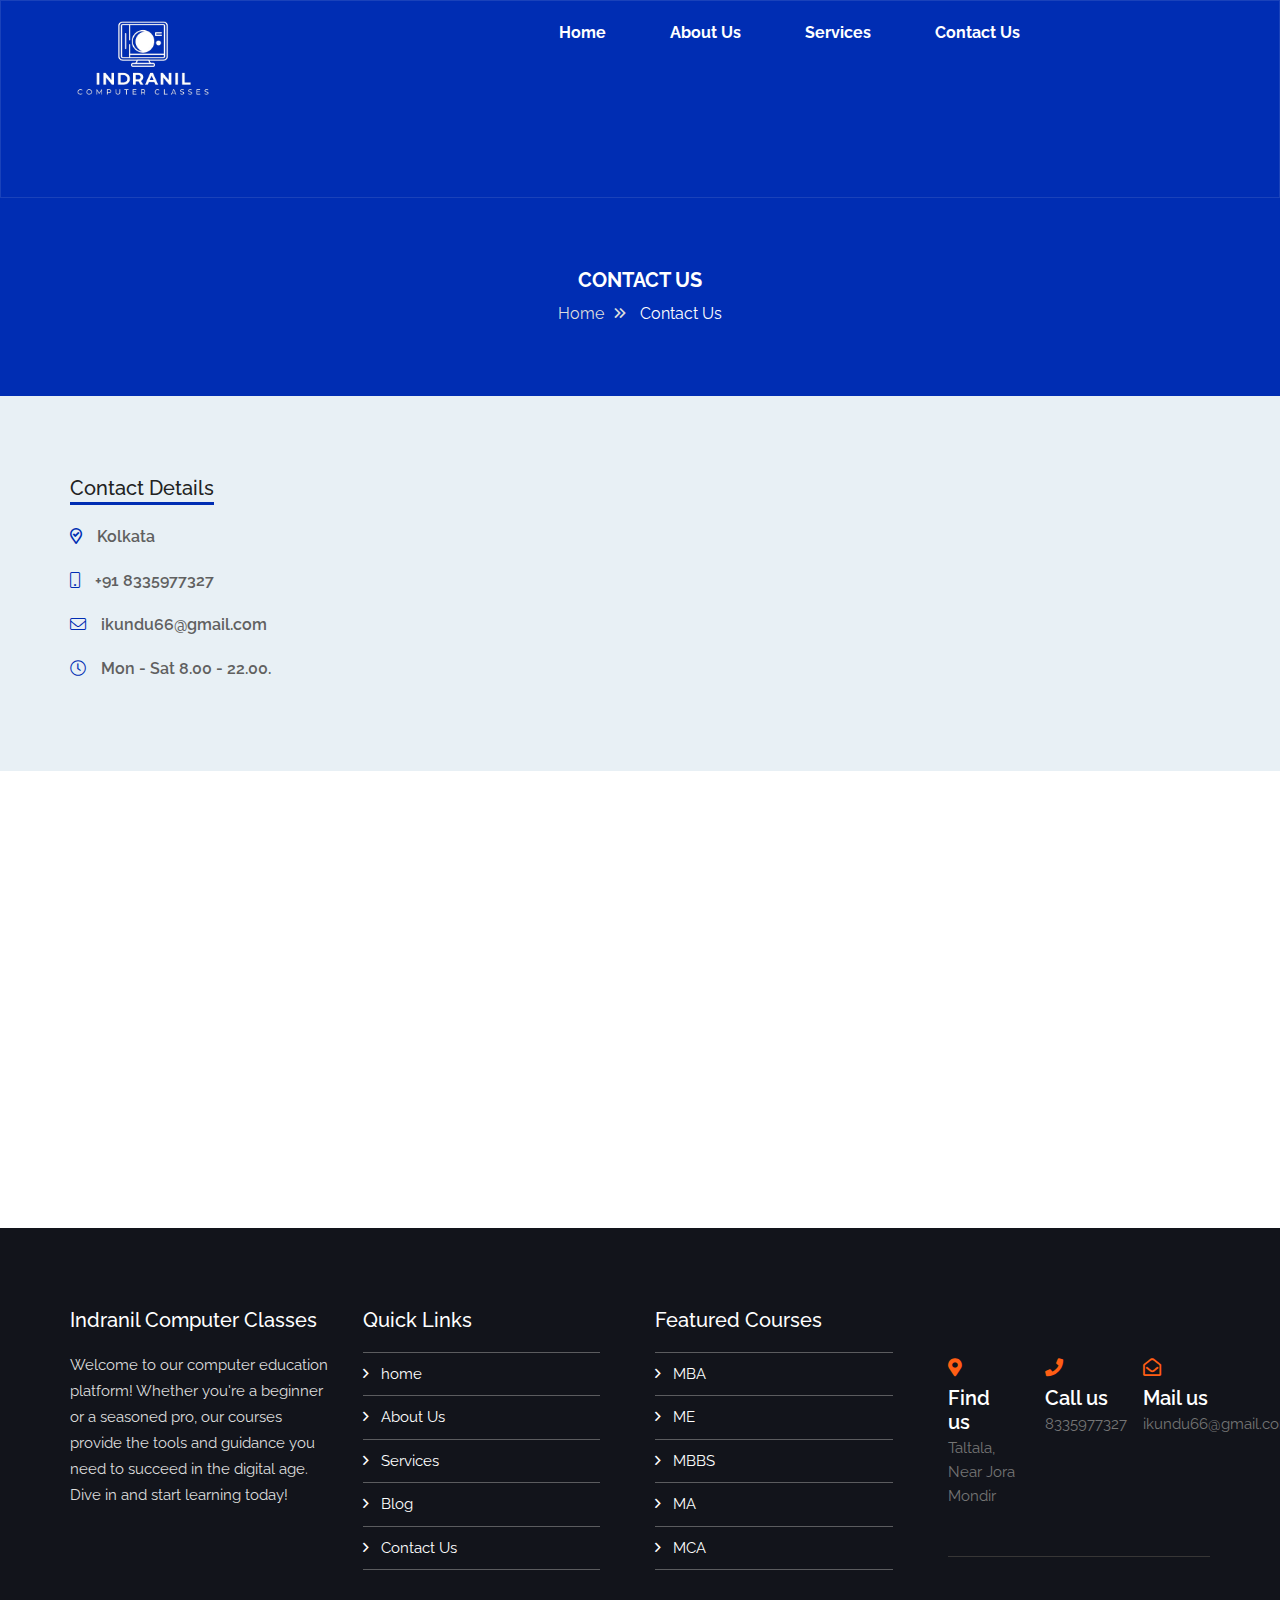
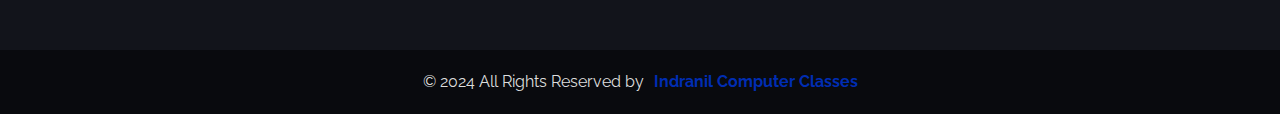
<file: contact-us.html>
<!doctype html>
<html lang="en">

<head>
    <meta charset="utf-8">
    <meta name="viewport" content="width=device-width, initial-scale=1, shrink-to-fit=no">
    <title>School</title>
    <link rel="stylesheet" href="assets/css/bootstrap.min.css">
    <link rel="stylesheet" href="assets/css/all.min.css">
    <link rel="stylesheet" href="assets/css/plugins/owl.carousel.css">
    <link rel="stylesheet" href="assets/css/plugins/owl.carousel.min.css">
    <link rel="stylesheet" href="assets/css/style.css">
</head>

<body>
    <header>
        <div class="my-nav sub-01">
            <div class="container">
                <div class="row">
                    <div class="nav-items">
                        <div class="menu-toggle">
                            <div class="menu-hamburger"></div>
                        </div>
                        <div class="logo">
                            <img src="assets/images/logo-01.png">
                        </div>
                        <div class="menu-items">
                            <div class="menu">
                                <ul>
                                    <li><a href="index.html">Home</a></li>
                                    <li><a href="about-us.html">About Us</a></li>
                                    <li><a href="services.html">Services</a></li>
                                    <li><a href="contact-us.html">Contact Us</a></li>
                                </ul>
                            </div>
                        </div>
                    </div>
                </div>
            </div>
        </div>
    </header>
    <main>
        <!-- ============abt-01 Section  Start============ -->
        
        <section class="abt-01">
            <div class="container">
                <div class="row">
                    <div class="col-12">
                        <div class="heading-wrapper">
                            <h3>Contact Us</h3>
                            <ol>
                                <li>Home<i class="far fa-angle-double-right"></i></li>
                                <li>Contact Us</li>
                            </ol>
                        </div>
                    </div>
                </div>
            </div>
        </section>

        <section class="bg-0-b">
            <div class="container">
                <div class="row">
                    <div class="main-card-contact d-flex">
                        <div class="sup-card-contact">
                            <div class="sup-content">
                            
        
                                <div class="contact-title">
                                    <h2>Contact Details</h2>
                                    <ol>
                                        <li><i class="far fa-map-marker-check"></i>Kolkata</li>
                                        <li><i class="fal fa-mobile"></i>+91 8335977327 </li>
                                        <li><i class="fal fa-envelope"></i>ikundu66@gmail.com</li>
                                        <li><i class="fal fa-clock"></i>Mon - Sat 8.00 - 22.00.</li>
                                    </ol>
                                </div>
                            </div>
                        </div>
        
                        <div class="sup-card-contact-0a">
                            <div class="contact-a1">
                        
                            </div>
                        </div>
                    </div>
                </div>
            </div>
        </section>
        
        <section class="mab-01">
            <iframe style="width:100%"
                src="https://www.google.com/maps/embed?pb=!1m18!1m12!1m3!1d3683.027451990325!2d88.43057647523659!3d22.61545003139858!2m3!1f0!2f0!3f0!3m2!1i1024!2i768!4f13.1!3m3!1m2!1s0x39f89f40e0ba40cd%3A0x74a3d2a2d2f045e8!2sIndranil&#39;s%20Computer%20Classes!5e0!3m2!1sen!2sin!4v1711172158461!5m2!1sen!2sin"
                height="450" frameborder="0" allowfullscreen=""></iframe>
        </section>

    </main>

    <!-- ============Footer https://maps.app.goo.gl/xCatxUhKkgELhuzH6 Start============ -->

    <footer>
        <div class="container">
            <div class="row">
                <div class="col-lg-3 col-md-3 col-6">
                    <div class="_kl_de_w">
                        <h3>Indranil Computer Classes</h3>
                        <p>Welcome to our computer education platform! Whether you're a beginner
                            or a seasoned pro, our courses provide the tools
                            and guidance you need to succeed in the digital age. Dive in and start learning today!</p>
                    </div>
                </div>
    
                <div class="col-lg-3 col-md-3 col-6">
                    <div class="_kl_de_w">
                        <h3>Quick Links</h3>
                        <ol>
                            <li><a href="#"><i class="far fa-angle-right"></i>home</a></li>
                            <li><a href="about-us.html"><i class="far fa-angle-right"></i>About Us</a></li>
                            <li><a href="services.html"><i class="far fa-angle-right"></i>Services</a></li>
                            <li><a href="blog.html"><i class="far fa-angle-right"></i>Blog</a></li>
                            <li class="last"><a href="contact-us.html"><i class="far fa-angle-right"></i>Contact Us</a></li>
                        </ol>
                    </div>
                </div>
    
                <div class="col-lg-3 col-md-3 col-6">
                    <div class="_kl_de_w">
                        <h3>Featured Courses</h3>
                        <ol>
                            <li><a href="#"><i class="far fa-angle-right"></i>MBA</a></li>
                            <li><a href="#"><i class="far fa-angle-right"></i>ME</a></li>
                            <li><a href="#"><i class="far fa-angle-right"></i>MBBS</a></li>
                            <li><a href="#"><i class="far fa-angle-right"></i>MA</a></li>
                            <li class="last"><a href="#"><i class="far fa-angle-right"></i>MCA</a></li>
                        </ol>
                    </div>
                </div>
    
                <div class="col-lg-3 col-md-3 col-6">
                    <div class="_kl_de_w">
                        <div class="footer-cta pt-5 pb-5">
                            <div class="row">
                                <div class="col-xl-4 col-md-4 mb-30">
                                    <div class="single-cta">
                                        <i class="fas fa-map-marker-alt"></i>
                                        <div class="cta-text">
                                            <h4>Find us</h4>
                                            <span>Taltala, Near Jora Mondir</span>
                                        </div>
                                    </div>
                                </div>
                                <div class="col-xl-4 col-md-4 mb-30">
                                    <div class="single-cta">
                                        <i class="fas fa-phone"></i>
                                        <div class="cta-text">
                                            <h4>Call us</h4>
                                            <span>8335977327</span>
                                        </div>
                                    </div>
                                </div>
                                <div class="col-xl-4 col-md-4 mb-30">
                                    <div class="single-cta">
                                        <i class="far fa-envelope-open"></i>
                                        <div class="cta-text">
                                            <h4>Mail us</h4>
                                            <span>ikundu66@gmail.com</span>
                                        </div>
                                    </div>
                                </div>
                            </div>
                        </div>
                    </div>
                </div>
            </div>
        </div>
    </footer>

    <div class="end-footer">
        <div class="container">
            <div class="row">
                <div class="col-12">
                    <div class="last-card">
                        <p>© 2024 All Rights Reserved by<a href="#">Indranil Computer Classes</a></p>
                    </div>
                </div>
            </div>
        </div>
    </div>
</body>

<script src="assets/js/jquery-3.2.1.min.js"></script>
<script src="assets/js/popper.min.js"></script>
<script src="assets/js/bootstrap.min.js"></script>
<script src="assets/js/plugins/owl.carousel.js"></script>
<script src="assets/js/plugins/owl.carousel.min.js"></script>
<script src="assets/js/script.js"></script>

</html>
</file>
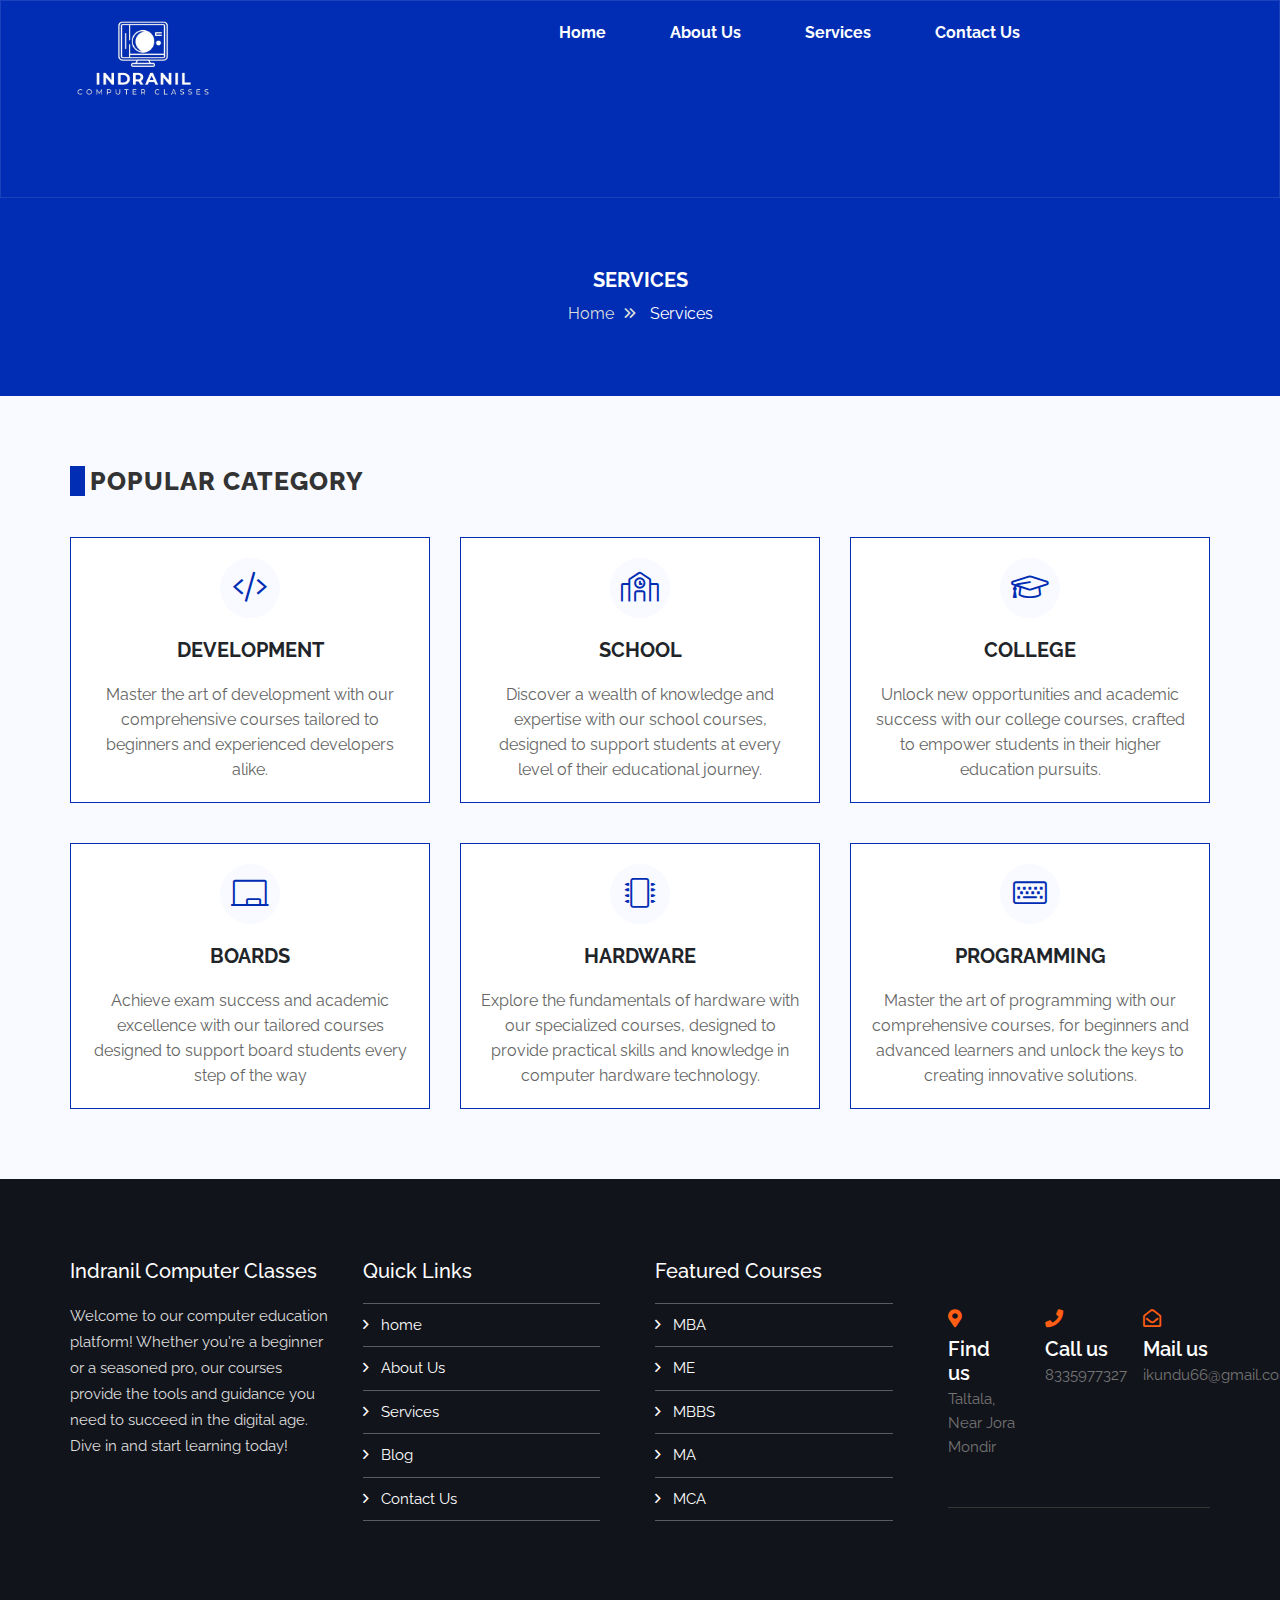
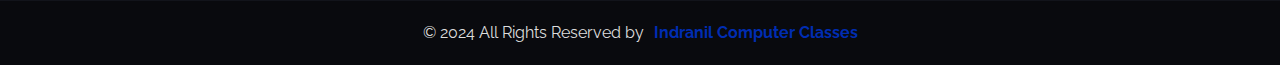
<file: services.html>
<!doctype html>
<html lang="en">

<head>
    <meta charset="utf-8">
    <meta name="viewport" content="width=device-width, initial-scale=1, shrink-to-fit=no">
    <title>School</title>
    <link rel="stylesheet" href="assets/css/bootstrap.min.css">
    <link rel="stylesheet" href="assets/css/all.min.css">
    <link rel="stylesheet" href="assets/css/plugins/owl.carousel.css">
    <link rel="stylesheet" href="assets/css/plugins/owl.carousel.min.css">
    <link rel="stylesheet" href="assets/css/style.css">
</head>

<body>
    <header>
        <div class="my-nav sub-01">
            <div class="container">
                <div class="row">
                    <div class="nav-items">
                        <div class="menu-toggle">
                            <div class="menu-hamburger"></div>
                        </div>
                        <div class="logo">
                            <img src="assets/images/logo-01.png">
                        </div>
                        <div class="menu-items">
                            <div class="menu">
                                <ul>
                                    <li><a href="index.html">Home</a></li>
                                    <li><a href="about-us.html">About Us</a></li>
                                    <li><a href="services.html">Services</a></li>
                                    <li><a href="contact-us.html">Contact Us</a></li>
                                </ul>
                            </div>
                        </div>
                    </div>
                </div>
            </div>
        </div>
    </header>
    <main>
        <!-- ============abt-01 Section  Start============ -->
        
        <section class="abt-01">
            <div class="container">
                <div class="row">
                    <div class="col-12">
                        <div class="heading-wrapper">
                            <h3>Services</h3>
                            <ol>
                                <li>Home<i class="far fa-angle-double-right"></i></li>
                                <li>Services</li>
                            </ol>
                        </div>
                    </div>
                </div>
            </div>
        </section>

        <!-- ============bg-se-02  Section  Start============ -->

        <section class="bg-se-02">
            <div class="container">
                <div class="row">
                    <div class="heading">
                        <h2>POPULAR CATEGORY</h2>
                    </div>
                </div>

                <div class="row">
                    <div class="col-lg-4 col-md-4 col-sm-6 col-12">
                        <div class="main-wrapper">
                            <div class="content text-center">
                                <div class="icon">
                                    <i class="fal fa-code"></i>
                                </div>
                                <div class="sentence">
                                    <h3>DEVELOPMENT</h3>
                                    <p>Master the art of development with our comprehensive courses tailored to beginners and experienced developers alike.</p>
                                </div>
                            </div>
                        </div>
                    </div>

                    <div class="col-lg-4 col-md-4 col-sm-6 col-12">
                        <div class="main-wrapper">
                            <div class="content text-center">
                                <div class="icon">
                                    <i class="fal fa-school"></i>
                                </div>
                                <div class="sentence">
                                    <h3>SCHOOL</h3>
                                    <p>Discover a wealth of knowledge
                         and expertise with our school courses, designed to support students at every level of their educational journey.</p>
                                </div>
                            </div>
                        </div>
                    </div>

                    <div class="col-lg-4 col-md-4 col-sm-6 col-12">
                        <div class="main-wrapper">
                            <div class="content text-center">
                                <div class="icon">
                                    <i class="fal fa-graduation-cap"></i>
                                </div>
                                <div class="sentence">
                                    <h3>COLLEGE</h3>
                                    <p>Unlock new opportunities and academic
                                         success with our college courses, crafted to empower students in their higher education pursuits.</p>
                                </div>
                            </div>
                        </div>
                    </div>

                    <div class="col-lg-4 col-md-4 col-sm-6 col-12">
                        <div class="main-wrapper">
                            <div class="content text-center">
                                <div class="icon">
                                    <i class="fal fa-chalkboard"></i>
                                </div>
                                <div class="sentence">
                                    <h3>BOARDS</h3>
                                    <p>Achieve exam success and academic excellence with our tailored 
                                        courses designed to support board students every step of the way</p>
                                </div>
                            </div>
                        </div>
                    </div>

                    <div class="col-lg-4 col-md-4 col-sm-6 col-12">
                        <div class="main-wrapper">
                            <div class="content text-center">
                                <div class="icon">
                                    <i class="fal fa-microchip"></i>
                                </div>
                                <div class="sentence">
                                    <h3>HARDWARE</h3>
                                    <p>Explore the fundamentals of hardware with our specialized courses,
                                         designed to provide practical skills and knowledge in computer hardware technology.</p>
                                </div>
                            </div>
                        </div>
                    </div>

                    <div class="col-lg-4 col-md-4 col-sm-6 col-12">
                        <div class="main-wrapper">
                            <div class="content text-center">
                                <div class="icon">
                                    <i class="fal fa-keyboard"></i>
                                </div>
                                <div class="sentence">
                                    <h3>PROGRAMMING</h3>
                                    <p>Master the art of programming with our comprehensive courses, for beginners and advanced learners and unlock the keys to creating innovative solutions.</p>
                                </div>
                            </div>
                        </div>
                    </div>
                </div>
                            
                </div>
            </div>
        </section>

       

        
    </main>

    <!-- ============Footer  Start============ -->

    <footer>
        <div class="container">
            <div class="row">
                <div class="col-lg-3 col-md-3 col-6">
                    <div class="_kl_de_w">
                        <h3>Indranil Computer Classes</h3>
                        <p>Welcome to our computer education platform! Whether you're a beginner
                            or a seasoned pro, our courses provide the tools
                            and guidance you need to succeed in the digital age. Dive in and start learning today!</p>
                    </div>
                </div>
    
                <div class="col-lg-3 col-md-3 col-6">
                    <div class="_kl_de_w">
                        <h3>Quick Links</h3>
                        <ol>
                            <li><a href="#"><i class="far fa-angle-right"></i>home</a></li>
                            <li><a href="about-us.html"><i class="far fa-angle-right"></i>About Us</a></li>
                            <li><a href="services.html"><i class="far fa-angle-right"></i>Services</a></li>
                            <li><a href="blog.html"><i class="far fa-angle-right"></i>Blog</a></li>
                            <li class="last"><a href="contact-us.html"><i class="far fa-angle-right"></i>Contact Us</a></li>
                        </ol>
                    </div>
                </div>
    
                <div class="col-lg-3 col-md-3 col-6">
                    <div class="_kl_de_w">
                        <h3>Featured Courses</h3>
                        <ol>
                            <li><a href="#"><i class="far fa-angle-right"></i>MBA</a></li>
                            <li><a href="#"><i class="far fa-angle-right"></i>ME</a></li>
                            <li><a href="#"><i class="far fa-angle-right"></i>MBBS</a></li>
                            <li><a href="#"><i class="far fa-angle-right"></i>MA</a></li>
                            <li class="last"><a href="#"><i class="far fa-angle-right"></i>MCA</a></li>
                        </ol>
                    </div>
                </div>
    
                <div class="col-lg-3 col-md-3 col-6">
                    <div class="_kl_de_w">
                        <div class="footer-cta pt-5 pb-5">
                            <div class="row">
                                <div class="col-xl-4 col-md-4 mb-30">
                                    <div class="single-cta">
                                        <i class="fas fa-map-marker-alt"></i>
                                        <div class="cta-text">
                                            <h4>Find us</h4>
                                            <span>Taltala, Near Jora Mondir</span>
                                        </div>
                                    </div>
                                </div>
                                <div class="col-xl-4 col-md-4 mb-30">
                                    <div class="single-cta">
                                        <i class="fas fa-phone"></i>
                                        <div class="cta-text">
                                            <h4>Call us</h4>
                                            <span>8335977327</span>
                                        </div>
                                    </div>
                                </div>
                                <div class="col-xl-4 col-md-4 mb-30">
                                    <div class="single-cta">
                                        <i class="far fa-envelope-open"></i>
                                        <div class="cta-text">
                                            <h4>Mail us</h4>
                                            <span>ikundu66@gmail.com</span>
                                        </div>
                                    </div>
                                </div>
                            </div>
                        </div>
                    </div>
                </div>
            </div>
        </div>
    </footer>

    <div class="end-footer">
        <div class="container">
            <div class="row">
                <div class="col-12">
                    <div class="last-card">
                        <p>© 2024 All Rights Reserved by<a href="#">Indranil Computer Classes</a></p>
                    </div>
                </div>
            </div>
        </div>
    </div>
</body>

<script src="assets/js/jquery-3.2.1.min.js"></script>
<script src="assets/js/popper.min.js"></script>
<script src="assets/js/bootstrap.min.js"></script>
<script src="assets/js/plugins/owl.carousel.js"></script>
<script src="assets/js/plugins/owl.carousel.min.js"></script>
<script src="assets/js/script.js"></script>

</html>
</file>
<file: assets/css/style.css>
@import url(https://fonts.googleapis.com/css2?family=Raleway:wght@200;300;400;600;700;800&display=swap);
/* ================================ Basic CSS =============================== */
body {
  margin: 0px;
  padding: 0px;
  font-family: 'Raleway', sans-serif;
  box-sizing: border-box; }

* {
  margin: 0px;
  padding: 0px;
  box-sizing: border-box; }

img {
  max-width: 100%; }

h1, h2, h3, h4, h5, h6 {
  margin: 0px; }

ul, ol {
  margin: 0px;
  padding: 0px; }

li {
  list-style: none; }

a {
  text-decoration: none; }

p {
  margin: 0px; }

a:hover {
  text-decoration: none; }

button:focus {
  outline: none; }

.container {
  max-width: 1170px; }
  @media screen and (max-width: 575px) {
    .container {
      padding: 0px 15px;
      max-width: 100%;
      width: 100%; } }

/* ================================ Header CSS =============================== */
header .my-nav {
  position: absolute;
  width: 100%;
  left: 0;
  top: 0;
  z-index: 999;
  padding: 10px 0px;
  border: 1px solid rgba(255, 255, 255, 0.1); }
header .sub-01 {
  position: relative;
  background: #002db3; }
header .nav-items {
  display: flex;
  flex-wrap: wrap;
  flex: 1 1 100%;
  max-width: 100%;
  width: 100%;
  position: relative; }
  header .nav-items .menu-toggle {
    position: absolute;
    top: 1.5625rem;
    right: 0.9375rem;
    transition: ease-in-out 0.5s;
    display: flex;
    align-items: center;
    justify-content: center;
    visibility: hidden;
    opacity: 0; }
    @media screen and (max-width: 767.98px) {
      header .nav-items .menu-toggle {
        visibility: visible;
        opacity: 1; } }
    header .nav-items .menu-toggle .menu-hamburger {
      width: 1.875rem;
      height: 0.125rem;
      transition: ease-in-out 0.1s;
      box-shadow: 0 2px 5px rgba(255, 255, 255, 0.6);
      background: #fff;
      position: relative; }
      header .nav-items .menu-toggle .menu-hamburger.active {
        background: rgba(0, 0, 0, 0);
        box-shadow: none; }
        header .nav-items .menu-toggle .menu-hamburger.active::after {
          transform: rotate(45deg); }
        header .nav-items .menu-toggle .menu-hamburger.active::before {
          transform: rotate(135deg); }
      header .nav-items .menu-toggle .menu-hamburger::before {
        position: absolute;
        content: "";
        width: 1.875rem;
        height: 0.125rem;
        transition: ease-in-out 0.1s;
        box-shadow: 0 2px 5px rgba(255, 255, 255, 0.6);
        background: #fff;
        transform: translatey(-0.625rem); }
      header .nav-items .menu-toggle .menu-hamburger::after {
        position: absolute;
        content: "";
        width: 1.875rem;
        height: 0.125rem;
        transition: ease-in-out 0.1s;
        box-shadow: 0 2px 5px rgba(255, 255, 255, 0.6);
        background: #fff;
        transform: translatey(0.625rem); }
  header .nav-items .logo {
    width: 20%;
    flex: 1 1 20%;
    max-width: 15%; 
    position: relative;
    top: -40px;
  }
    @media screen and (max-width: 767.98px) {
      header .nav-items .logo {
        width: 30%;
        flex: 1 1 30%;
        max-width: 30%; 
        position: relative;
        top: -10px;} }
  header .nav-items .menu-items {
    width: 70%;
    flex: 1 1 70%;
    max-width: 70%;
    position: relative;
    align-items: center;
    justify-content: flex-end; }
    @media screen and (max-width: 767.98px) {
      header .nav-items .menu-items {
        width: 100%;
        flex: 1 1 100%;
        max-width: 100%; } }
    header .nav-items .menu-items .menu {
      display: block;
      width: 100%;
      text-align: right; }
      header .nav-items .menu-items .menu.active {
        opacity: 1;
        visibility: visible;
        display: block;
        transition: ease-in-out 0.9s; }
      @media screen and (max-width: 767.98px) {
        header .nav-items .menu-items .menu {
          text-align: left;
          opacity: 0;
          visibility: hidden;
          display: none; } }
      header .nav-items .menu-items .menu ul li {
        display: inline-block;
        padding: 0.625rem; }
        @media screen and (max-width: 767.98px) {
          header .nav-items .menu-items .menu ul li {
            display: block; } }
        header .nav-items .menu-items .menu ul li a {
          color: #fff;
          padding: 0 1.25rem;
          font-weight: 700; }
          @media screen and (max-width: 767.98px) {
            header .nav-items .menu-items .menu ul li a {
              padding: 0rem; } }
          @media (min-width: 768px) and (max-width: 991.98px) {
            header .nav-items .menu-items .menu ul li a {
              padding: 0 0.625rem; } }

.og-hf {
  position: fixed;
  transition: ease-in-out 0.5s;
  width: 100%;
  z-index: 999;
  left: 0;
  top: 0; }
  .og-hf .my-nav {
    background: #002db3; }

/* ================================ Slider CSS =============================== */
.slider {
  position: relative;
  padding: 7.5rem 0;
  overflow: hidden;
  background: linear-gradient(to right, #002db3, #0033CC);
  z-index: 1; }
  .slider::before {
    border-right: 50vw solid #fff;
    border-top: 6.25rem solid transparent;
    bottom: 0;
    content: "";
    height: 0;
    position: absolute;
    right: 0;
    width: 0;
    z-index: 1; }
  .slider::after {
    border-left: 50vw solid #fff;
    border-top: 6.25rem solid transparent;
    bottom: 0;
    content: "";
    height: 0;
    left: 0;
    position: absolute;
    width: 0;
    z-index: 1; }
  .slider .shap {
    position: absolute;
    background-image: linear-gradient(35deg, #fff, #edf4f8);
    width: 45%;
    height: 85%;
    -webkit-clip-path: polygon(50% 0%, 100% 50%, 50% 100%, 0% 50%);
    clip-path: polygon(50% 0%, 100% 50%, 50% 100%, 0% 50%);
    z-index: 1;
    opacity: 0.1; }
  .slider .shap-01 {
    position: absolute;
    top: 10rem;
    left: 50%;
    opacity: 0.1;
    -webkit-animation-name: rotateMe;
    animation-name: rotateMe;
    -webkit-animation-duration: 10s;
    animation-duration: 10s;
    -webkit-animation-iteration-count: infinite;
    animation-iteration-count: infinite;
    -webkit-animation-timing-function: linear;
    animation-timing-function: linear; }
  .slider .shap-02 {
    position: absolute;
    left: 6%;
    transform: rotate(54deg);
    z-index: 1;
    opacity: 0.1; }
  .slider .shape-03 {
    position: absolute;
    z-index: 0;
    left: 60%;
    top: -5%;
    width: 31.25rem;
    height: 100%;
    transform: translate3d(-23%, 17%, 0) rotate(-54deg);
    background-image: linear-gradient(35deg, #fff, #edf4f8);
    opacity: 0.1; }
    .slider .shape-03::before {
      position: absolute;
      content: "";
      width: 100%;
      height: 2.5rem;
      background: #fff;
      left: 0px;
      top: -246px;
      z-index: -1;
      border-radius: 1.25rem;
      transform: rotate(79deg); }
    .slider .shape-03::after {
      position: absolute;
      content: "";
      width: 31.25rem;
      height: 31.25rem;
      background: #ffff;
      border-radius: 50%;
      right: -36.125rem;
      top: 9.5625rem; }
  .slider .main-wrapper {
    display: flex;
    -webkit-display: flex;
    -webkit-flex: 1 1 100%;
    flex: 1 1 100%;
    flex-wrap: wrap;
    max-width: 100%;
    width: 100%;
    margin: 1.25rem 0;
    position: relative;
    z-index: 2; }
    .slider .main-wrapper .sub-wrapper-01 {
      flex: 1 1 50%;
      max-width: 50%;
      width: 50%; }
      @media screen and (max-width: 767.98px) {
        .slider .main-wrapper .sub-wrapper-01 {
          flex: 1 1 100%;
          max-width: 100%;
          width: 100%; } }
      .slider .main-wrapper .sub-wrapper-01 .image {
        padding: 0.375rem 0.9375rem;
        display: inline-block;
        position: relative;
        z-index: 9; }
      .slider .main-wrapper .sub-wrapper-01 .content {
        padding: 0.625rem 0.9375rem;
        color: #fff;
        display: inline-block;
        position: relative;
        z-index: 9; }
        .slider .main-wrapper .sub-wrapper-01 .content h1 {
          display: block;
          font-size: 2.5rem;
          font-weight: 800;
          line-height: 3.75rem;
          letter-spacing: 0.0625rem;
          text-transform: uppercase;
          margin: 0 0 1.25rem;
          position: relative; }
          .slider .main-wrapper .sub-wrapper-01 .content h1::before {
            position: absolute;
            content: "";
            background-image: radial-gradient(#fafafa 3px, transparent 0);
            background-size: 0.9375rem 0.9375rem;
            height: 9.375rem;
            width: 9.375rem;
            opacity: 0.2;
            right: 7.5rem; }
        .slider .main-wrapper .sub-wrapper-01 .content p {
          font-size: 1.125rem;
          line-height: 1.875rem;
          font-weight: 400;
          margin: 0 0 1.125rem;
          display: inline-block; }
        .slider .main-wrapper .sub-wrapper-01 .content .btn-01 {
          display: block;
          margin: 1.125rem 0;
          position: relative; }
          .slider .main-wrapper .sub-wrapper-01 .content .btn-01 ul li {
            display: inline-block;
            margin: 0 0.625rem;
            padding: 0.3125rem 1.25rem;
            border-radius: 1.25rem;
            background: transparent;
            border: solid 0.0625rem #fff;
            position: relative;
            z-index: 9; }
            .slider .main-wrapper .sub-wrapper-01 .content .btn-01 ul li:nth-of-type(1) {
              margin-left: 0; }
            .slider .main-wrapper .sub-wrapper-01 .content .btn-01 ul li a {
              color: #fff; }

@keyframes rotateMe {
  0% {
    transform: rotate(0deg); }
  to {
    transform: rotate(1turn); } }
/* ================================ Section CSS =============================== */
.bg-se-01 {
  padding: 3.125rem 0;
  position: relative;
  overflow: hidden; }
  .bg-se-01::before {
    position: absolute;
    content: "";
    background: #e8f6ff;
    height: 43.75rem;
    width: 43.75rem;
    left: -10%;
    bottom: -10%;
    transform: translate3d(-21%, -7%, 0) rotate(-54deg); }
    @media screen and (max-width: 767.98px) {
      .bg-se-01::before {
        height: 33.75rem;
        width: 33.75rem; } }
    @media (min-width: 768px) and (max-width: 991.98px) {
      .bg-se-01::before {
        top: 0;
        left: -38%; } }
  .bg-se-01 .main-card {
    position: relative;
    display: inline-block;
    margin: 1.875rem 0; }
  .bg-se-01 .content {
    position: relative;
    display: block;
    width: 100%;
    padding: 1rem 1.25rem; }
    .bg-se-01 .content ol li {
      display: inline-block;
      padding: 0 0 0 4.375rem;
      margin: 1.25rem 0;
      z-index: 3;
      position: relative; }
      .bg-se-01 .content ol li:nth-child(4)::after {
        display: none; }
      .bg-se-01 .content ol li:nth-child(4)::before {
        content: "\f5ea"; }
      .bg-se-01 .content ol li:nth-child(2)::before {
        content: "\f155"; }
      .bg-se-01 .content ol li:nth-child(3)::before {
        content: "\f073"; }
      .bg-se-01 .content ol li::before {
        position: absolute;
        content: "\f19c";
        font-family: "Font Awesome 5 Pro";
        font-size: 1.25rem;
        width: 3.125rem;
        height: 3.125rem;
        background: #002db3;
        color: #fff;
        display: flex;
        align-items: center;
        justify-content: center;
        left: 0;
        border-radius: 50%;
        z-index: 2;
        box-shadow: 0 0 0.0625rem 0.375rem #dfe7ff; }
      .bg-se-01 .content ol li::after {
        position: absolute;
        content: "";
        width: 0.1875rem;
        height: 100%;
        top: 2.5rem;
        left: 1.5625rem;
        background: #dfe7ff;
        z-index: 1; }
      .bg-se-01 .content ol li h3 {
        font-size: 1.25rem;
        font-weight: 700;
        color: #333333;
        text-transform: capitalize;
        margin: 0 0 0.625rem 0; }
      .bg-se-01 .content ol li p {
        font-size: 1rem;
        color: #848484;
        line-height: 1.5rem;
        display: inline-block;
        margin: 0 0 0.625rem 0;
        font-weight: 400; }

.heading {
  position: relative;
  margin: 1.25rem 0;
  display: block;
  padding: 0 0.9375rem; }
  .heading h2 {
    font-size: 1.5625rem;
    position: relative;
    padding: 0 0 0 1.25rem;
    display: inline-block;
    text-transform: uppercase;
    letter-spacing: 0.0625rem;
    font-weight: 800;
    color: #333333; }
    .heading h2::before {
      position: absolute;
      content: "";
      width: 5%;
      height: 100%;
      bottom: 0;
      left: 0;
      background: #002db3; }

.bg-se-02 {
  padding: 3.125rem 0;
  position: relative;
  background: #f8faff;
  overflow: hidden; }
  .bg-se-02 .main-wrapper {
    position: relative;
    border: solid 0.0625rem #002db3;
    padding: 0.625rem 0;
    background: #fff;
    margin: 1.25rem 0; }
    .bg-se-02 .main-wrapper .content {
      padding: 0.625rem 1.25rem;
      position: relative; }
      .bg-se-02 .main-wrapper .content .icon {
        height: 3.75rem;
        width: 3.75rem;
        line-height: 3.75rem;
        background: #f8faff;
        margin: 0 auto;
        border-radius: 0.1875rem;
        color: #002db3;
        font-size: 1.875rem;
        border-radius: 50%; }
      .bg-se-02 .main-wrapper .content .sentence {
        position: relative;
        margin: 1.25rem 0 0;
        display: inline-block; }
        .bg-se-02 .main-wrapper .content .sentence h3 {
          font-size: 1.25rem;
          font-weight: 700;
          margin: 0 0 1.25rem; }
        .bg-se-02 .main-wrapper .content .sentence p {
          font-size: 1rem;
          color: #656565;
          line-height: 1.5625rem; }

.bg-se-03 {
  padding: 3.125rem 0;
  position: relative;
  overflow: hidden; }
  .bg-se-03 .wrapper {
    margin: 1.25rem 0;
    position: relative; }
    .bg-se-03 .wrapper .owl-nav {
      position: relative;
      display: inline-block;
      width: 100%; }
      .bg-se-03 .wrapper .owl-nav .owl-prev {
        position: absolute;
        height: 2.5rem;
        width: 2.5rem;
        background: #002db3;
        line-height: 2.1875rem;
        left: 45%;
        border-radius: 0.3125rem; }
        @media screen and (max-width: 575.98px) {
          .bg-se-03 .wrapper .owl-nav .owl-prev {
            left: 35%; } }
        @media (min-width: 576px) and (max-width: 767.98px) {
          .bg-se-03 .wrapper .owl-nav .owl-prev {
            left: 40%; } }
        .bg-se-03 .wrapper .owl-nav .owl-prev span {
          font-size: 2.5rem;
          color: #fff;
          position: relative;
          display: inline-block; }
      .bg-se-03 .wrapper .owl-nav .owl-next {
        position: absolute;
        height: 2.5rem;
        width: 2.5rem;
        background: #002db3;
        text-align: center;
        line-height: 2.1875rem;
        left: 50%;
        border-radius: 0.3125rem; }
        .bg-se-03 .wrapper .owl-nav .owl-next span {
          font-size: 2.5rem;
          color: #fff;
          position: relative;
          display: inline-block; }
    .bg-se-03 .wrapper .item .my-items {
      padding: 0.625rem 1.25rem;
      position: relative;
      display: block; }
      .bg-se-03 .wrapper .item .my-items .content .image-01 {
        display: block;
        width: 100%; }
      .bg-se-03 .wrapper .item .my-items .content .sentence {
        padding: 0.625rem 0;
        text-align: center;
        display: inline-block;
        border: 0.0625rem solid #dddd;
        border-top: 0rem;
        border-bottom-left-radius: 0.375rem;
        border-bottom-right-radius: 0.375rem; }
        .bg-se-03 .wrapper .item .my-items .content .sentence b {
          font-size: 1.25rem;
          display: inline-block;
          margin: 0 0 0.625rem;
          color: #002db3; }
        .bg-se-03 .wrapper .item .my-items .content .sentence p {
          font-size: 0.9375rem;
          margin: 0 0 0.625rem;
          color: #444444; }
        .bg-se-03 .wrapper .item .my-items .content .sentence ol li {
          display: inline-block;
          font-size: 0.75rem;
          color: #002db3;
          padding: 0 0.625rem 0 0;
          border-right: 0.0625rem solid #dddd;
          margin-bottom: 0.625rem; }
          .bg-se-03 .wrapper .item .my-items .content .sentence ol li:nth-child(3) {
            border: 0; }

.bg-se-04 {
  padding: 3.125rem 0;
  background-image: url(../images/background/1.jpg);
  background-repeat: no-repeat;
  background-position: center;
  background-size: cover;
  position: relative;
  z-index: 9; }
  .bg-se-04::before {
    position: absolute;
    content: "";
    height: 100%;
    width: 100%;
    top: 0;
    left: 0;
    right: 0;
    background-color: rgba(0, 45, 179, 0.9);
    z-index: 1; }
  .bg-se-04 ._lk_bg_cd {
    padding: 1.25rem 1.5625rem;
    position: relative;
    display: block;
    z-index: 8;
    text-align: center; }
    .bg-se-04 ._lk_bg_cd i {
      font-size: 1.5625rem;
      color: #002db3;
      background: #fff;
      height: 3.75rem;
      width: 3.75rem;
      line-height: 3.75rem;
      border-radius: 50%;
      display: block;
      margin: 0 auto 1.25rem;
      font-weight: bold; }
    .bg-se-04 ._lk_bg_cd .counting {
      display: block;
      font-size: 1.25rem;
      color: #fff;
      font-weight: 800; }
    .bg-se-04 ._lk_bg_cd h5 {
      font-size: 1.125rem;
      color: #fff;
      padding: 0.625rem 0;
      display: inline-block; }

.bg-se-05 {
  padding: 3.125rem 0;
  position: relative;
  overflow: hidden; }
  .bg-se-05 ._lk_bg_sd_we {
    position: relative;
    overflow: hidden;
    margin: 1.25rem 0;
    box-shadow: 0px 0px 15px 0px #ddd; }
    .bg-se-05 ._lk_bg_sd_we ._xs_we_er {
      display: inline-block;
      width: 100%;
      padding: 0.9375rem; }
      .bg-se-05 ._lk_bg_sd_we ._xs_we_er ._he_w {
        position: relative;
        margin: 0.625rem 0;
        z-index: 2;
        overflow: hidden; }
        .bg-se-05 ._lk_bg_sd_we ._xs_we_er ._he_w p {
          font-size: 1rem;
          color: #5c5c5c;
          letter-spacing: 0.5px;
          line-height: 1.5rem;
          margin: 0.9375rem 0 0.625rem 0; }
        .bg-se-05 ._lk_bg_sd_we ._xs_we_er ._he_w ol li {
          color: #002db3;
          font-size: 0.875rem;
          display: inline-block;
          width: 100%;
          margin: 0.3125rem 0 0; }
          .bg-se-05 ._lk_bg_sd_we ._xs_we_er ._he_w ol li ._mn_cd_xs {
            margin: 0 0.625rem; }
          .bg-se-05 ._lk_bg_sd_we ._xs_we_er ._he_w ol li span {
            color: #5c5c5c;
            font-size: 0.9375rem;
            font-weight: 500;
            margin: 0 0.3125rem 0 0; }
        .bg-se-05 ._lk_bg_sd_we ._xs_we_er ._he_w h3 {
          font-size: 1.125rem;
          font-weight: 400;
          color: #292929; }
    .bg-se-05 ._lk_bg_sd_we ._bv_xs_we {
      position: relative;
      z-index: 1; }
      .bg-se-05 ._lk_bg_sd_we ._bv_xs_we:hover::before {
        opacity: 0.8;
        height: 100%;
        visibility: visible;
        transition: 0.5s; }
      .bg-se-05 ._lk_bg_sd_we ._bv_xs_we::before {
        content: "";
        position: absolute;
        height: 0;
        width: 100%;
        top: 0;
        background: #002db3;
        transition: 0.5s;
        opacity: 0;
        visibility: hidden; }

.bg-se-06 {
  padding: 3.125rem 0;
  position: relative;
  overflow: hidden;
  background: #fafafa; }
  .bg-se-06 .team-card {
    position: relative;
    display: block;
    margin: 1.25rem 0; }
    .bg-se-06 .team-card .image-team {
      display: inline-block; }
    .bg-se-06 .team-card .team-content {
      display: block;
      text-align: center;
      border: solid #002db3 0.0625rem;
      border-top: 0rem;
      background: #fff; }
      .bg-se-06 .team-card .team-content h3 {
        font-size: 1.125rem;
        font-weight: 700;
        color: #002db3;
        padding: 0.625rem 0 0.3125rem 0; }
      .bg-se-06 .team-card .team-content p {
        display: block;
        font-size: 0.9375rem;
        color: #848484;
        padding: 0 0 0.625rem 0; }
      .bg-se-06 .team-card .team-content ol li {
        display: inline-block;
        height: 1.875rem;
        width: 1.875rem;
        line-height: 1.875rem;
        text-align: center;
        background: #002db3;
        color: #fff;
        transition: ease-in-out 0.5s;
        padding: 0 0.3125rem;
        position: relative; }

        .bg-se-06 .team-card .team-content ol li:hover {
          background: #002db3; }
          .bg-se-06 .team-card .team-content ol li a {
            color: #fff;
          }

.abt-01 {
  padding: 3.125rem 0;
  background: #002db3;
  position: relative;
  overflow: hidden;
  z-index: 9; }
  .abt-01::before {
    position: absolute;
    content: "";
    background: #fff;
    height: 9.375rem;
    width: 9.375rem;
    top: 0%;
    left: 48%;
    z-index: 1;
    opacity: 0.1;
    transform: translate3d(-23%, 17%, 0) rotate(-54deg);
    display: none; }
    @media screen and (max-width: 767px) {
      .abt-01::before {
        display: none; } }
  .abt-01 .heading-wrapper {
    position: relative;
    margin: 1.25rem 0;
    display: block;
    text-align: center;
    z-index: 8; }
    .abt-01 .heading-wrapper h3 {
      font-size: 1.25rem;
      font-weight: 700;
      color: #fff;
      margin-bottom: 0.625rem;
      text-transform: uppercase; }
    .abt-01 .heading-wrapper ol li {
      display: inline-block;
      font-size: 1rem;
      color: #ddd; }
      .abt-01 .heading-wrapper ol li:nth-child(2) {
        color: #fff; }
      .abt-01 .heading-wrapper ol li i {
        margin: 0 0.625rem;
        color: #ddd; }

.abt-02 {
  padding: 3.125rem 0;
  position: relative;
  background: #fafafa;
  overflow: hidden; }
  .abt-02 .abt-main {
    flex-wrap: wrap;
    flex: 1 1 100%;
    padding: 10px 15px;
    margin: 30px 0px; }
    .abt-02 .abt-main .abt-spirit {
      width: 50%;
      max-width: 50%;
      flex: 1 1 50%;
      position: relative;
      padding: 10px 15px; }
      @media (max-width: 575.98px) {
        .abt-02 .abt-main .abt-spirit {
          width: 100%;
          max-width: 100%;
          flex: 1 1 100%; } }
      .abt-02 .abt-main .abt-spirit .abt-content-card {
        margin: 10px 0px;
        position: relative; }
        .abt-02 .abt-main .abt-spirit .abt-content-card span {
          display: block;
          margin: 20px 0px;
          text-align: center; }
          .abt-02 .abt-main .abt-spirit .abt-content-card span a {
            padding: 6px 14px;
            border: 1px solid #fff;
            background: #002db3;
            color: #fff;
            font-size: 15px; }
        .abt-02 .abt-main .abt-spirit .abt-content-card h2 {
          font-size: 25px;
          margin: 0 0 10px 0; }
        .abt-02 .abt-main .abt-spirit .abt-content-card p {
          font-size: 16px;
          line-height: 27px;
          color: #6a6a6a;
          letter-spacing: 0.5px; }
      .abt-02 .abt-main .abt-spirit .image-box {
        position: relative;
        z-index: 1; }
        .abt-02 .abt-main .abt-spirit .image-box::before {
          content: "";
          position: absolute;
          background: #002db3;
          width: 100%;
          height: 100%;
          left: -10px;
          top: -10px;
          z-index: -1; }

.bg-0-b {
  padding: 50px 0px;
  position: relative;
  background: #e8f0f5;
  z-index: 2; }
  .bg-0-b .main-card-contact {
    flex-wrap: wrap;
    width: 100%;
    margin: 20px 0px;
    padding: 10px 15px;
    position: relative;
    z-index: 9; }
    .bg-0-b .main-card-contact .sup-card-contact {
      width: 40%;
      max-width: 40%;
      flex: 1 1 40%; }
      @media screen and (max-width: 767.98px) {
        .bg-0-b .main-card-contact .sup-card-contact {
          width: 100%;
          max-width: 100%;
          flex: 1 1 100%; } }
      .bg-0-b .main-card-contact .sup-card-contact .contact-title {
        position: relative; }
        .bg-0-b .main-card-contact .sup-card-contact .contact-title h2 {
          font-size: 20px;
          margin: 0 0 10px 0;
          color: #222;
          padding-bottom: 5px;
          position: relative;
          display: inline-block; }
          .bg-0-b .main-card-contact .sup-card-contact .contact-title h2::before {
            position: absolute;
            content: "";
            background: #002db3;
            width: 100%;
            height: 3px;
            bottom: 0; }
        .bg-0-b .main-card-contact .sup-card-contact .contact-title ol li {
          display: block;
          padding: 10px 0px;
          color: #606060;
          font-size: 16px;
          font-weight: 600; }
          .bg-0-b .main-card-contact .sup-card-contact .contact-title ol li i {
            color: #002db3;
            padding-right: 15px; }
      .bg-0-b .main-card-contact .sup-card-contact .head-content {
        position: relative;
        display: block; }
        .bg-0-b .main-card-contact .sup-card-contact .head-content h2 {
          font-size: 20px;
          margin: 0 0 10px 0;
          color: #222;
          padding-bottom: 5px;
          position: relative;
          display: inline-block; }
          .bg-0-b .main-card-contact .sup-card-contact .head-content h2::before {
            position: absolute;
            content: "";
            background: #002db3;
            width: 100%;
            height: 3px;
            bottom: 0; }
        .bg-0-b .main-card-contact .sup-card-contact .head-content p {
          font-size: 16px;
          line-height: 27px;
          display: block;
          padding: 20px 0px;
          margin: 0px; }
    .bg-0-b .main-card-contact .sup-card-contact-0a {
      width: 60%;
      max-width: 60%;
      flex: 1 1 60%; }
      @media screen and (max-width: 767.98px) {
        .bg-0-b .main-card-contact .sup-card-contact-0a {
          width: 100%;
          max-width: 100%;
          flex: 1 1 100%; } }
      .bg-0-b .main-card-contact .sup-card-contact-0a .dived {
        width: 100%;
        flex-wrap: wrap; }
        .bg-0-b .main-card-contact .sup-card-contact-0a .dived .ca-ool {
          padding: 0px 10px; }
        .bg-0-b .main-card-contact .sup-card-contact-0a .dived .form-group {
          width: 50%;
          max-width: 50%;
          flex: 1 1 50%; }
          .bg-0-b .main-card-contact .sup-card-contact-0a .dived .form-group .form-sup {
            margin: 10px;
            position: relative; }
            .bg-0-b .main-card-contact .sup-card-contact-0a .dived .form-group .form-sup .cal-01 {
              position: relative; }
            .bg-0-b .main-card-contact .sup-card-contact-0a .dived .form-group .form-sup i {
              position: absolute;
              right: 0px;
              top: 0px;
              height: 45px;
              width: 45px;
              background: #002db3;
              text-align: center;
              line-height: 45px;
              color: #fff;
              border-top-right-radius: .25rem;
              border-bottom-right-radius: .25rem; }
            .bg-0-b .main-card-contact .sup-card-contact-0a .dived .form-group .form-sup label {
              font-size: 15px;
              color: #6e6e6e; }
              .bg-0-b .main-card-contact .sup-card-contact-0a .dived .form-group .form-sup label span {
                position: relative;
                top: 4px;
                left: 5px;
                color: #002db3; }
          .bg-0-b .main-card-contact .sup-card-contact-0a .dived .form-group .form-control {
            padding: 10px 15px;
            margin: 30px 0px;
            height: 45px;
            position: relative; }

/* ================================ Footer CSS =============================== */
footer {
  padding: 3.125rem 0;
  position: relative;
  overflow: hidden;
  background: #12141b; }
  footer ._kl_de_w {
    margin: 1.25rem 0;
    padding: 0.625rem 0;
    color: #fff;
    position: relative; }
    footer ._kl_de_w .form-group a {
      text-align: left;
      padding: 0.625rem 0.9375rem;
      border-radius: 0.25rem;
      background: #fff;
      color: #002db3;
      font-size: 0.9375rem;
      display: inline-block; }
    footer ._kl_de_w ol .last {
      border-bottom: 0.0625rem solid #92929292; }
    footer ._kl_de_w ol li {
      display: block;
      margin: 0 1.5625rem 0 0;
      padding: 0.625rem 0;
      border-top: 0.0625rem solid #92929292;
      color: #ddd;
      font-size: 0.9375rem; }
      @media screen and (max-width: 768px) {
        footer ._kl_de_w ol li {
          margin: 0rem; } }
      footer ._kl_de_w ol li i {
        margin-right: 0.75rem; }
        footer ._kl_de_w ol li a {
          color: #fff; }


    footer ._kl_de_w p {
      font-size: 0.9375rem;
      line-height: 1.625rem;
      color: #ddd; }
    footer ._kl_de_w h3 {
      font-size: 1.25rem;
      margin: 0 0 1.25rem 0; }

.end-footer {
  padding: 0.625rem 0;
  background: #090a0e;
  position: relative;
  overflow: hidden; }
  .end-footer .last-card {
    display: block;
    width: 100%;
    color: #ddd;
    text-align: center; }
    .end-footer .last-card p {
      font-size: 1rem;
      font-weight: normal;
      display: inline-block;
      padding: 0.625rem 0; }
      .end-footer .last-card p a {
        color: #002db3;
        font-size: 1rem;
        font-weight: 700;
        margin: 0 0 0 0.625rem; }



        .footer-cta {
          border-bottom: 1px solid #373636;
        }
        .single-cta i {
          color: #ff5e14;
          font-size: 18px;
          float: left;
          margin-top: 2px;
        }
        .cta-text {
          padding-left: 0px;
          padding-top: 10px;
          display: inline-block;
        }
        .cta-text h4 {
          color: #fff;
          font-size: 20px;
          font-weight: 600;
          margin-bottom: 2px;
        }

        .cta-text span {
          color: #757575;
          font-size: 15px;
        }




        #dynamic-text {
          font-size: 24px;
          font-family: Arial, sans-serif;
        }
/*# sourceMappingURL=style.css.map */
</file>
